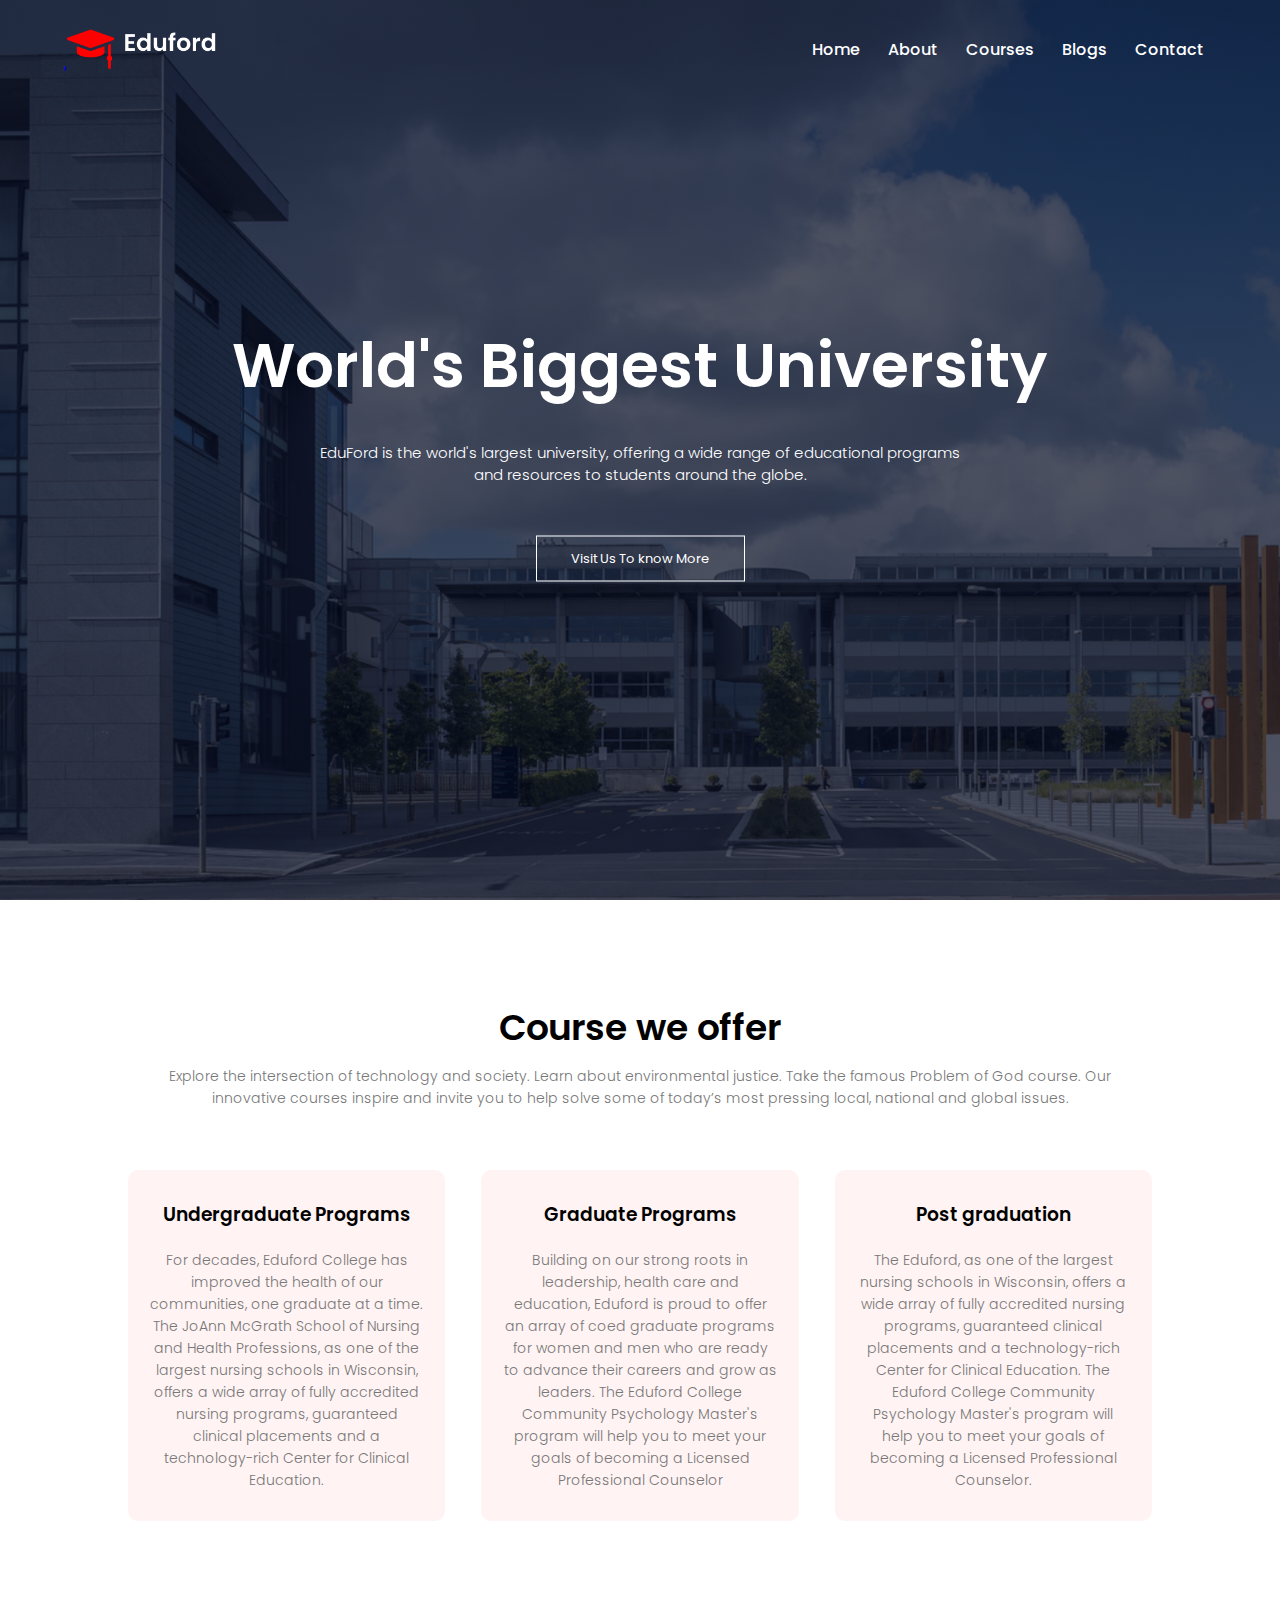
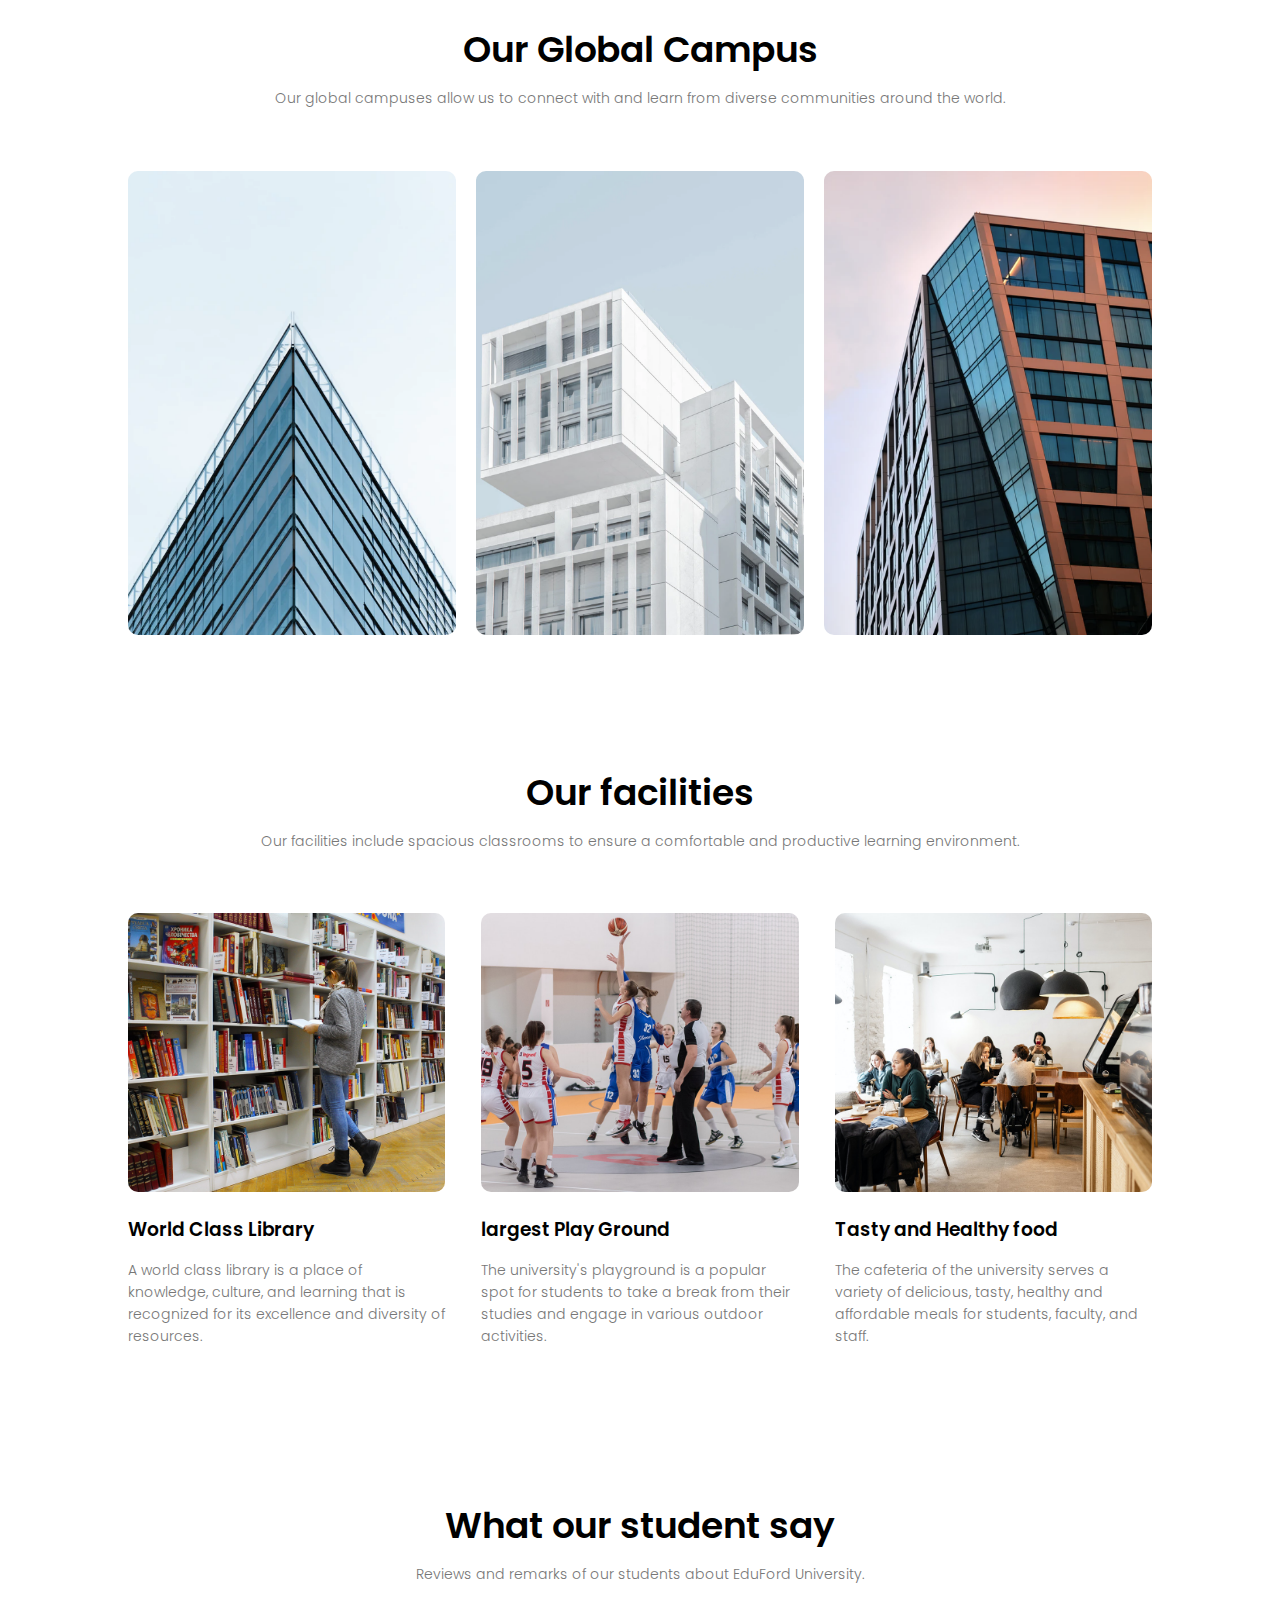
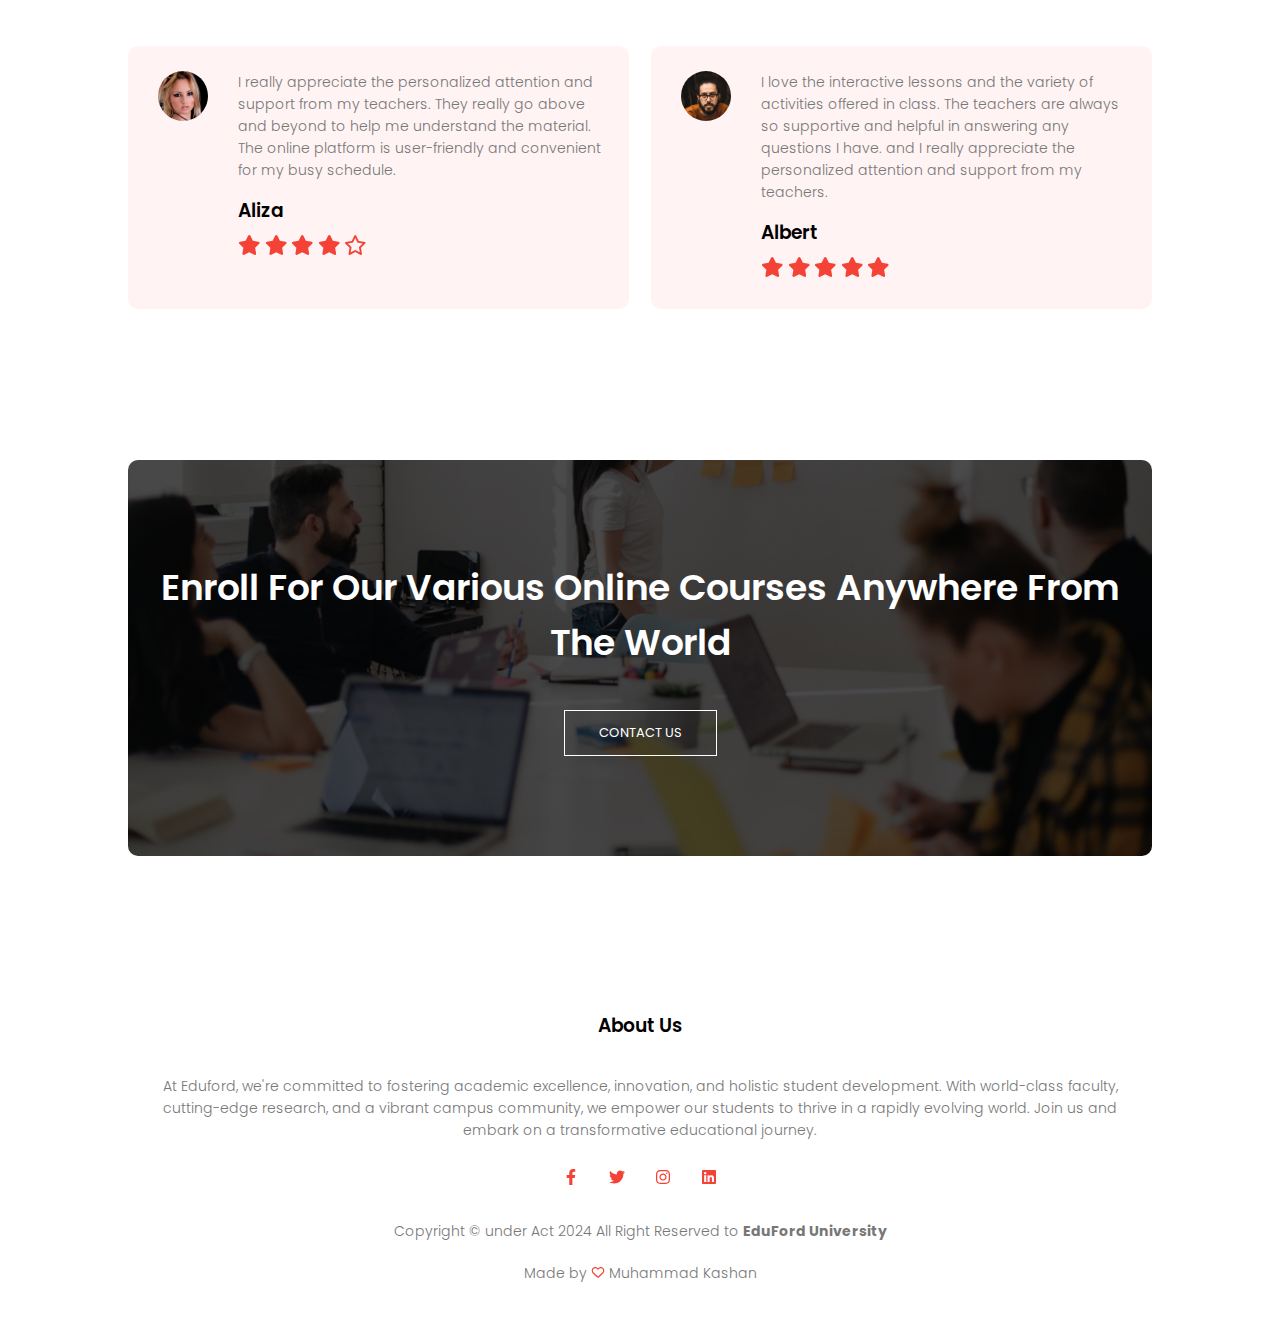
<file: index.html>
<!DOCTYPE html>
<html lang="en">
  <head>
    <meta charset="UTF-8" />
    <meta name="viewport" content="width=device-width, initial-scale=1.0" />
    <title>Eduford University</title>
    <link rel="icon" href="/images/icon.png" />
    <link rel="stylesheet" href="style.css" />
    <link rel="preconnect" href="https://fonts.googleapis.com" />
    <link rel="preconnect" href="https://fonts.gstatic.com" crossorigin />
    <link
      href="https://fonts.googleapis.com/css2?family=Poppins:ital,wght@0,100;0,200;0,300;0,400;0,500;0,600;0,700;0,800;0,900;1,100;1,200;1,300;1,400;1,500;1,600;1,700;1,800;1,900&display=swap"
      rel="stylesheet"
    />
  </head>
  <body>
    <section>
      <header class="header">
        <nav>
          <a href="index.html">,<img src="images/logo.png" alt="logo" /></a>
          <div class="nav-links" id="navlinks">
            <i class="menu close-menu" onclick="hideMenu()"
              ><svg
                xmlns="http://www.w3.org/2000/svg"
                viewBox="0 0 384 512"
                height="2em"
                width="2em"
                fill="#ffffff"
              >
                <path
                  d="M342.6 150.6c12.5-12.5 12.5-32.8 0-45.3s-32.8-12.5-45.3 0L192 210.7 86.6 105.4c-12.5-12.5-32.8-12.5-45.3 0s-12.5 32.8 0 45.3L146.7 256 41.4 361.4c-12.5 12.5-12.5 32.8 0 45.3s32.8 12.5 45.3 0L192 301.3 297.4 406.6c12.5 12.5 32.8 12.5 45.3 0s12.5-32.8 0-45.3L237.3 256 342.6 150.6z"
                ></path></svg
            ></i>
            <ul class="h">
              <li><a href="/index.html" onclick="hideMenu()">Home</a></li>
              <li><a href="/about.html" onclick="hideMenu()">About</a></li>
              <li><a href="/courses.html" onclick="hideMenu()">Courses</a></li>
              <li><a href="/blog.html" onclick="hideMenu()">Blogs</a></li>
              <li><a href="/contact.html" onclick="hideMenu()">Contact</a></li>
            </ul>
          </div>
          <i class="menu open-menu" onclick="showMenu()"
            ><svg
              xmlns="http://www.w3.org/2000/svg"
              viewBox="0 0 448 512"
              height="2em"
              width="2em"
              fill="#ffffff"
            >
              <path
                d="M0 96C0 78.3 14.3 64 32 64H416c17.7 0 32 14.3 32 32s-14.3 32-32 32H32C14.3 128 0 113.7 0 96zM0 256c0-17.7 14.3-32 32-32H416c17.7 0 32 14.3 32 32s-14.3 32-32 32H32c-17.7 0-32-14.3-32-32zM448 416c0 17.7-14.3 32-32 32H32c-17.7 0-32-14.3-32-32s14.3-32 32-32H416c17.7 0 32 14.3 32 32z"
              ></path></svg
          ></i>
        </nav>

        <div class="text-box">
          <h1>World's Biggest University</h1>
          <p>
            EduFord is the world's largest university, offering a wide range of educational programs <br>
and resources to students around the globe. 
          </p>
          <a href="" class="hero-btn">Visit Us To know More</a>
        </div>
      </header>
    </section>

    <main>
      <!-- Course -->

      <section class="course">
        <h1>Course we offer</h1>
        <p>
          Explore the intersection of technology and society. Learn about environmental justice. Take the famous Problem of God course. Our innovative courses inspire and invite you to help solve some of today’s most pressing local, national and global issues.  
        </p>

        <div class="row">
          <div class="course-col">
            <h3>Undergraduate Programs</h3>
            <p>
              For decades, Eduford College has improved the health of our communities, one graduate at a time. The JoAnn McGrath School of Nursing and Health Professions, as one of the largest nursing schools in Wisconsin, offers a wide array of fully accredited nursing programs, guaranteed clinical placements and a technology-rich Center for Clinical Education. 
            </p>
          </div>
          <div class="course-col">
            <h3>Graduate Programs</h3>
            <p>
              Building on our strong roots in leadership, health care and education, Eduford is proud to offer an array of coed graduate programs for women and men who are ready to advance their careers and grow as leaders. The Eduford College Community Psychology Master's program will help you to meet your goals of becoming a Licensed Professional Counselor 
            </p>
          </div>
          <div class="course-col">
            <h3>Post graduation</h3>
            <p>
              The Eduford, as one of the largest nursing schools in Wisconsin, offers a wide array of fully accredited nursing programs, guaranteed clinical placements and a technology-rich Center for Clinical Education. The Eduford College Community Psychology Master's program will help you to meet your goals of becoming a Licensed Professional Counselor.
            </p>
          </div>
        </div>
      </section>

      <!-- campus -->

      <section class="campus">
        <h1>Our Global Campus</h1>
        <p>
          Our global campuses allow us to connect with and learn from diverse communities around the world.
         </p>

        <div class="row">
          <div class="campus-col">
            <img src="images/london.png" alt="campus in london" />
            <div class="layer">
              <h3>LONDON</h3>
            </div>
          </div>
          <div class="campus-col">
            <img src="images/washington.png" alt="campus in london" />
            <div class="layer">
              <h3>WASHINGTON</h3>
            </div>
          </div>
          <div class="campus-col">
            <img src="images/newyork.png" alt="campus in london" />
            <div class="layer">
              <h3>NEW YORK</h3>
            </div>
          </div>
        </div>
      </section>

      <!-- facilities -->

      <section class="facilities">
        <h1>Our facilities</h1>
        <p>
          Our facilities include spacious classrooms to ensure a comfortable and productive learning environment.
          </p>

        <div class="row">
          <div class="facilities-col">
            <img src="images/library.png" alt="library image" />
            <h3>World Class Library</h3>
            <p>
              A world class library is a place of knowledge, culture, and learning that is recognized for its excellence and diversity of resources.
             </p>
          </div>
          <div class="facilities-col">
            <img src="images/basketball.png" alt="library image" />
            <h3>largest Play Ground</h3>
            <p>
              The university's playground is a popular spot for students to take a break from their studies and engage in various outdoor activities.
              </p>
          </div>
          <div class="facilities-col">
            <img src="images/cafeteria.png" alt="library image" />
            <h3>Tasty and Healthy food</h3>
            <p>
              The cafeteria of the university serves a variety of delicious, tasty, healthy and affordable meals for students, faculty, and staff.
              </p>
          </div>
        </div>
      </section>

      <!-- Testimonial -->

      <section class="testimonials">
        <h1>What our student say</h1>
        <p>
          Reviews and remarks of our students about EduFord University.
         </p>

        <div class="row">
          <div class="testimonial-col">
            <img src="images/user1.jpg" alt="user pic" />
            <div>
              <p>
                I really appreciate the personalized attention and support from my teachers. They really go above and beyond to help me understand the material. The online platform is user-friendly and convenient for my busy schedule.
               </p>
              <h3>Aliza</h3>
              <svg
                xmlns="http://www.w3.org/2000/svg"
                viewBox="0 0 576 512"
                fill="#f44336"
              >
                <path
                  d="M316.9 18C311.6 7 300.4 0 288.1 0s-23.4 7-28.8 18L195 150.3 51.4 171.5c-12 1.8-22 10.2-25.7 21.7s-.7 24.2 7.9 32.7L137.8 329 113.2 474.7c-2 12 3 24.2 12.9 31.3s23 8 33.8 2.3l128.3-68.5 128.3 68.5c10.8 5.7 23.9 4.9 33.8-2.3s14.9-19.3 12.9-31.3L438.5 329 542.7 225.9c8.6-8.5 11.7-21.2 7.9-32.7s-13.7-19.9-25.7-21.7L381.2 150.3 316.9 18z"
                ></path>
              </svg>
              <svg
                xmlns="http://www.w3.org/2000/svg"
                viewBox="0 0 576 512"
                fill="#f44336"
              >
                <path
                  d="M316.9 18C311.6 7 300.4 0 288.1 0s-23.4 7-28.8 18L195 150.3 51.4 171.5c-12 1.8-22 10.2-25.7 21.7s-.7 24.2 7.9 32.7L137.8 329 113.2 474.7c-2 12 3 24.2 12.9 31.3s23 8 33.8 2.3l128.3-68.5 128.3 68.5c10.8 5.7 23.9 4.9 33.8-2.3s14.9-19.3 12.9-31.3L438.5 329 542.7 225.9c8.6-8.5 11.7-21.2 7.9-32.7s-13.7-19.9-25.7-21.7L381.2 150.3 316.9 18z"
                ></path>
              </svg>
              <svg
                xmlns="http://www.w3.org/2000/svg"
                viewBox="0 0 576 512"
                fill="#f44336"
              >
                <path
                  d="M316.9 18C311.6 7 300.4 0 288.1 0s-23.4 7-28.8 18L195 150.3 51.4 171.5c-12 1.8-22 10.2-25.7 21.7s-.7 24.2 7.9 32.7L137.8 329 113.2 474.7c-2 12 3 24.2 12.9 31.3s23 8 33.8 2.3l128.3-68.5 128.3 68.5c10.8 5.7 23.9 4.9 33.8-2.3s14.9-19.3 12.9-31.3L438.5 329 542.7 225.9c8.6-8.5 11.7-21.2 7.9-32.7s-13.7-19.9-25.7-21.7L381.2 150.3 316.9 18z"
                ></path>
              </svg>
              <svg
                xmlns="http://www.w3.org/2000/svg"
                viewBox="0 0 576 512"
                fill="#f44336"
              >
                <path
                  d="M316.9 18C311.6 7 300.4 0 288.1 0s-23.4 7-28.8 18L195 150.3 51.4 171.5c-12 1.8-22 10.2-25.7 21.7s-.7 24.2 7.9 32.7L137.8 329 113.2 474.7c-2 12 3 24.2 12.9 31.3s23 8 33.8 2.3l128.3-68.5 128.3 68.5c10.8 5.7 23.9 4.9 33.8-2.3s14.9-19.3 12.9-31.3L438.5 329 542.7 225.9c8.6-8.5 11.7-21.2 7.9-32.7s-13.7-19.9-25.7-21.7L381.2 150.3 316.9 18z"
                ></path>
              </svg>
              <svg
                xmlns="http://www.w3.org/2000/svg"
                viewBox="0 0 576 512"
                fill="#f44336"
              >
                <path
                  d="M287.9 0c9.2 0 17.6 5.2 21.6 13.5l68.6 141.3 153.2 22.6c9 1.3 16.5 7.6 19.3 16.3s.5 18.1-5.9 24.5L433.6 328.4l26.2 155.6c1.5 9-2.2 18.1-9.7 23.5s-17.3 6-25.3 1.7l-137-73.2L151 509.1c-8.1 4.3-17.9 3.7-25.3-1.7s-11.2-14.5-9.7-23.5l26.2-155.6L31.1 218.2c-6.5-6.4-8.7-15.9-5.9-24.5s10.3-14.9 19.3-16.3l153.2-22.6L266.3 13.5C270.4 5.2 278.7 0 287.9 0zm0 79L235.4 187.2c-3.5 7.1-10.2 12.1-18.1 13.3L99 217.9 184.9 303c5.5 5.5 8.1 13.3 6.8 21L171.4 443.7l105.2-56.2c7.1-3.8 15.6-3.8 22.6 0l105.2 56.2L384.2 324.1c-1.3-7.7 1.2-15.5 6.8-21l85.9-85.1L358.6 200.5c-7.8-1.2-14.6-6.1-18.1-13.3L287.9 79z"
                ></path>
              </svg>
            </div>
          </div>

          <div class="testimonial-col">
            <img src="images/user2.jpg" alt="user pic" />
            <div>
              <p>
                I love the interactive lessons and the variety of activities offered in class. The teachers are always so supportive and helpful in answering any questions I have. and I really appreciate the personalized attention and support from my teachers.
              </p>
              <h3>Albert</h3>
              <svg
                xmlns="http://www.w3.org/2000/svg"
                viewBox="0 0 576 512"
                fill="#f44336"
              >
                <path
                  d="M316.9 18C311.6 7 300.4 0 288.1 0s-23.4 7-28.8 18L195 150.3 51.4 171.5c-12 1.8-22 10.2-25.7 21.7s-.7 24.2 7.9 32.7L137.8 329 113.2 474.7c-2 12 3 24.2 12.9 31.3s23 8 33.8 2.3l128.3-68.5 128.3 68.5c10.8 5.7 23.9 4.9 33.8-2.3s14.9-19.3 12.9-31.3L438.5 329 542.7 225.9c8.6-8.5 11.7-21.2 7.9-32.7s-13.7-19.9-25.7-21.7L381.2 150.3 316.9 18z"
                ></path>
              </svg>
              <svg
                xmlns="http://www.w3.org/2000/svg"
                viewBox="0 0 576 512"
                fill="#f44336"
              >
                <path
                  d="M316.9 18C311.6 7 300.4 0 288.1 0s-23.4 7-28.8 18L195 150.3 51.4 171.5c-12 1.8-22 10.2-25.7 21.7s-.7 24.2 7.9 32.7L137.8 329 113.2 474.7c-2 12 3 24.2 12.9 31.3s23 8 33.8 2.3l128.3-68.5 128.3 68.5c10.8 5.7 23.9 4.9 33.8-2.3s14.9-19.3 12.9-31.3L438.5 329 542.7 225.9c8.6-8.5 11.7-21.2 7.9-32.7s-13.7-19.9-25.7-21.7L381.2 150.3 316.9 18z"
                ></path>
              </svg>
              <svg
                xmlns="http://www.w3.org/2000/svg"
                viewBox="0 0 576 512"
                fill="#f44336"
              >
                <path
                  d="M316.9 18C311.6 7 300.4 0 288.1 0s-23.4 7-28.8 18L195 150.3 51.4 171.5c-12 1.8-22 10.2-25.7 21.7s-.7 24.2 7.9 32.7L137.8 329 113.2 474.7c-2 12 3 24.2 12.9 31.3s23 8 33.8 2.3l128.3-68.5 128.3 68.5c10.8 5.7 23.9 4.9 33.8-2.3s14.9-19.3 12.9-31.3L438.5 329 542.7 225.9c8.6-8.5 11.7-21.2 7.9-32.7s-13.7-19.9-25.7-21.7L381.2 150.3 316.9 18z"
                ></path>
              </svg>
              <svg
                xmlns="http://www.w3.org/2000/svg"
                viewBox="0 0 576 512"
                fill="#f44336"
              >
                <path
                  d="M316.9 18C311.6 7 300.4 0 288.1 0s-23.4 7-28.8 18L195 150.3 51.4 171.5c-12 1.8-22 10.2-25.7 21.7s-.7 24.2 7.9 32.7L137.8 329 113.2 474.7c-2 12 3 24.2 12.9 31.3s23 8 33.8 2.3l128.3-68.5 128.3 68.5c10.8 5.7 23.9 4.9 33.8-2.3s14.9-19.3 12.9-31.3L438.5 329 542.7 225.9c8.6-8.5 11.7-21.2 7.9-32.7s-13.7-19.9-25.7-21.7L381.2 150.3 316.9 18z"
                ></path>
              </svg>
              <svg
                xmlns="http://www.w3.org/2000/svg"
                viewBox="0 0 576 512"
                fill="#f44336"
              >
                <path
                  d="M316.9 18C311.6 7 300.4 0 288.1 0s-23.4 7-28.8 18L195 150.3 51.4 171.5c-12 1.8-22 10.2-25.7 21.7s-.7 24.2 7.9 32.7L137.8 329 113.2 474.7c-2 12 3 24.2 12.9 31.3s23 8 33.8 2.3l128.3-68.5 128.3 68.5c10.8 5.7 23.9 4.9 33.8-2.3s14.9-19.3 12.9-31.3L438.5 329 542.7 225.9c8.6-8.5 11.7-21.2 7.9-32.7s-13.7-19.9-25.7-21.7L381.2 150.3 316.9 18z"
                ></path>
              </svg>
            </div>
          </div>
        </div>
      </section>

      <!-- Call to action -->

      <section class="cta">
        <h1>Enroll For Our Various Online Courses Anywhere From The World</h1>
        <a href="" class="hero-btn">CONTACT US</a>
      </section>
    </main>

    <!-- about us -->
    <section>
      <footer class="footer">
        <h3>About Us</h3>
        <p>
          At Eduford, we're committed to fostering academic excellence, innovation, and holistic student development. With world-class faculty, cutting-edge research, and a vibrant campus community, we empower our students to thrive in a rapidly evolving world. Join us and embark on a transformative educational journey.
        </p>
        <div class="icons">
          <svg
            class="icon"
            xmlns="http://www.w3.org/2000/svg"
            height="1em"
            width="1em"
            viewBox="0 0 320 512"
            fill="#f44336"
          >
            <path
              d="M279.14 288l14.22-92.66h-88.91v-60.13c0-25.35 12.42-50.06 52.24-50.06h40.42V6.26S260.43 0 225.36 0c-73.22 0-121.08 44.38-121.08 124.72v70.62H22.89V288h81.39v224h100.17V288z"
            ></path>
          </svg>
          <svg
            class="icon"
            xmlns="http://www.w3.org/2000/svg"
            height="1em"
            viewBox="0 0 512 512"
            fill="#f44336"
          >
            <path
              d="M459.37 151.716c.325 4.548.325 9.097.325 13.645 0 138.72-105.583 298.558-298.558 298.558-59.452 0-114.68-17.219-161.137-47.106 8.447.974 16.568 1.299 25.34 1.299 49.055 0 94.213-16.568 130.274-44.832-46.132-.975-84.792-31.188-98.112-72.772 6.498.974 12.995 1.624 19.818 1.624 9.421 0 18.843-1.3 27.614-3.573-48.081-9.747-84.143-51.98-84.143-102.985v-1.299c13.969 7.797 30.214 12.67 47.431 13.319-28.264-18.843-46.781-51.005-46.781-87.391 0-19.492 5.197-37.36 14.294-52.954 51.655 63.675 129.3 105.258 216.365 109.807-1.624-7.797-2.599-15.918-2.599-24.04 0-57.828 46.782-104.934 104.934-104.934 30.213 0 57.502 12.67 76.67 33.137 23.715-4.548 46.456-13.32 66.599-25.34-7.798 24.366-24.366 44.833-46.132 57.827 21.117-2.273 41.584-8.122 60.426-16.243-14.292 20.791-32.161 39.308-52.628 54.253z"
            ></path>
          </svg>
          <svg
            class="icon"
            xmlns="http://www.w3.org/2000/svg"
            viewBox="0 0 448 512"
            height="1em"
            width="1em"
            fill="#f44336"
          >
            <path
              d="M224.1 141c-63.6 0-114.9 51.3-114.9 114.9s51.3 114.9 114.9 114.9S339 319.5 339 255.9 287.7 141 224.1 141zm0 189.6c-41.1 0-74.7-33.5-74.7-74.7s33.5-74.7 74.7-74.7 74.7 33.5 74.7 74.7-33.6 74.7-74.7 74.7zm146.4-194.3c0 14.9-12 26.8-26.8 26.8-14.9 0-26.8-12-26.8-26.8s12-26.8 26.8-26.8 26.8 12 26.8 26.8zm76.1 27.2c-1.7-35.9-9.9-67.7-36.2-93.9-26.2-26.2-58-34.4-93.9-36.2-37-2.1-147.9-2.1-184.9 0-35.8 1.7-67.6 9.9-93.9 36.1s-34.4 58-36.2 93.9c-2.1 37-2.1 147.9 0 184.9 1.7 35.9 9.9 67.7 36.2 93.9s58 34.4 93.9 36.2c37 2.1 147.9 2.1 184.9 0 35.9-1.7 67.7-9.9 93.9-36.2 26.2-26.2 34.4-58 36.2-93.9 2.1-37 2.1-147.8 0-184.8zM398.8 388c-7.8 19.6-22.9 34.7-42.6 42.6-29.5 11.7-99.5 9-132.1 9s-102.7 2.6-132.1-9c-19.6-7.8-34.7-22.9-42.6-42.6-11.7-29.5-9-99.5-9-132.1s-2.6-102.7 9-132.1c7.8-19.6 22.9-34.7 42.6-42.6 29.5-11.7 99.5-9 132.1-9s102.7-2.6 132.1 9c19.6 7.8 34.7 22.9 42.6 42.6 11.7 29.5 9 99.5 9 132.1s2.7 102.7-9 132.1z"
            ></path>
          </svg>
          <svg
            class="icon"
            xmlns="http://www.w3.org/2000/svg"
            viewBox="0 0 448 512"
            height="1em"
            width="1em"
            fill="#f44336"
          >
            <path
              d="M416 32H31.9C14.3 32 0 46.5 0 64.3v383.4C0 465.5 14.3 480 31.9 480H416c17.6 0 32-14.5 32-32.3V64.3c0-17.8-14.4-32.3-32-32.3zM135.4 416H69V202.2h66.5V416zm-33.2-243c-21.3 0-38.5-17.3-38.5-38.5S80.9 96 102.2 96c21.2 0 38.5 17.3 38.5 38.5 0 21.3-17.2 38.5-38.5 38.5zm282.1 243h-66.4V312c0-24.8-.5-56.7-34.5-56.7-34.6 0-39.9 27-39.9 54.9V416h-66.4V202.2h63.7v29.2h.9c8.9-16.8 30.6-34.5 62.9-34.5 67.2 0 79.7 44.3 79.7 101.9V416z"
            ></path>
          </svg>
          <p>
            Copyright &copy; under Act 2024 All Right Reserved to
            <b>EduFord University</b>
          </p>
          <p>
            Made by
            <svg
              xmlns="http://www.w3.org/2000/svg"
              viewBox="0 0 512 512"
              height="0.9em"
              width="1em"
              fill="#f44336"
            >
              <path
                d="M225.8 468.2l-2.5-2.3L48.1 303.2C17.4 274.7 0 234.7 0 192.8v-3.3c0-70.4 50-130.8 119.2-144C158.6 37.9 198.9 47 231 69.6c9 6.4 17.4 13.8 25 22.3c4.2-4.8 8.7-9.2 13.5-13.3c3.7-3.2 7.5-6.2 11.5-9c0 0 0 0 0 0C313.1 47 353.4 37.9 392.8 45.4C462 58.6 512 119.1 512 189.5v3.3c0 41.9-17.4 81.9-48.1 110.4L288.7 465.9l-2.5 2.3c-8.2 7.6-19 11.9-30.2 11.9s-22-4.2-30.2-11.9zM239.1 145c-.4-.3-.7-.7-1-1.1l-17.8-20c0 0-.1-.1-.1-.1c0 0 0 0 0 0c-23.1-25.9-58-37.7-92-31.2C81.6 101.5 48 142.1 48 189.5v3.3c0 28.5 11.9 55.8 32.8 75.2L256 430.7 431.2 268c20.9-19.4 32.8-46.7 32.8-75.2v-3.3c0-47.3-33.6-88-80.1-96.9c-34-6.5-69 5.4-92 31.2c0 0 0 0-.1 .1s0 0-.1 .1l-17.8 20c-.3 .4-.7 .7-1 1.1c-4.5 4.5-10.6 7-16.9 7s-12.4-2.5-16.9-7z"
              ></path>
            </svg>
            Muhammad Kashan
          </p>
        </div>
      </footer>
    </section>

    <script>
      var navlinks = document.getElementById("navlinks");
      function showMenu() {
        navlinks.style.right = "0";
      }
      function hideMenu() {
        navlinks.style.right = "-400px";
      }
    </script>
  </body>
</html>
</file>
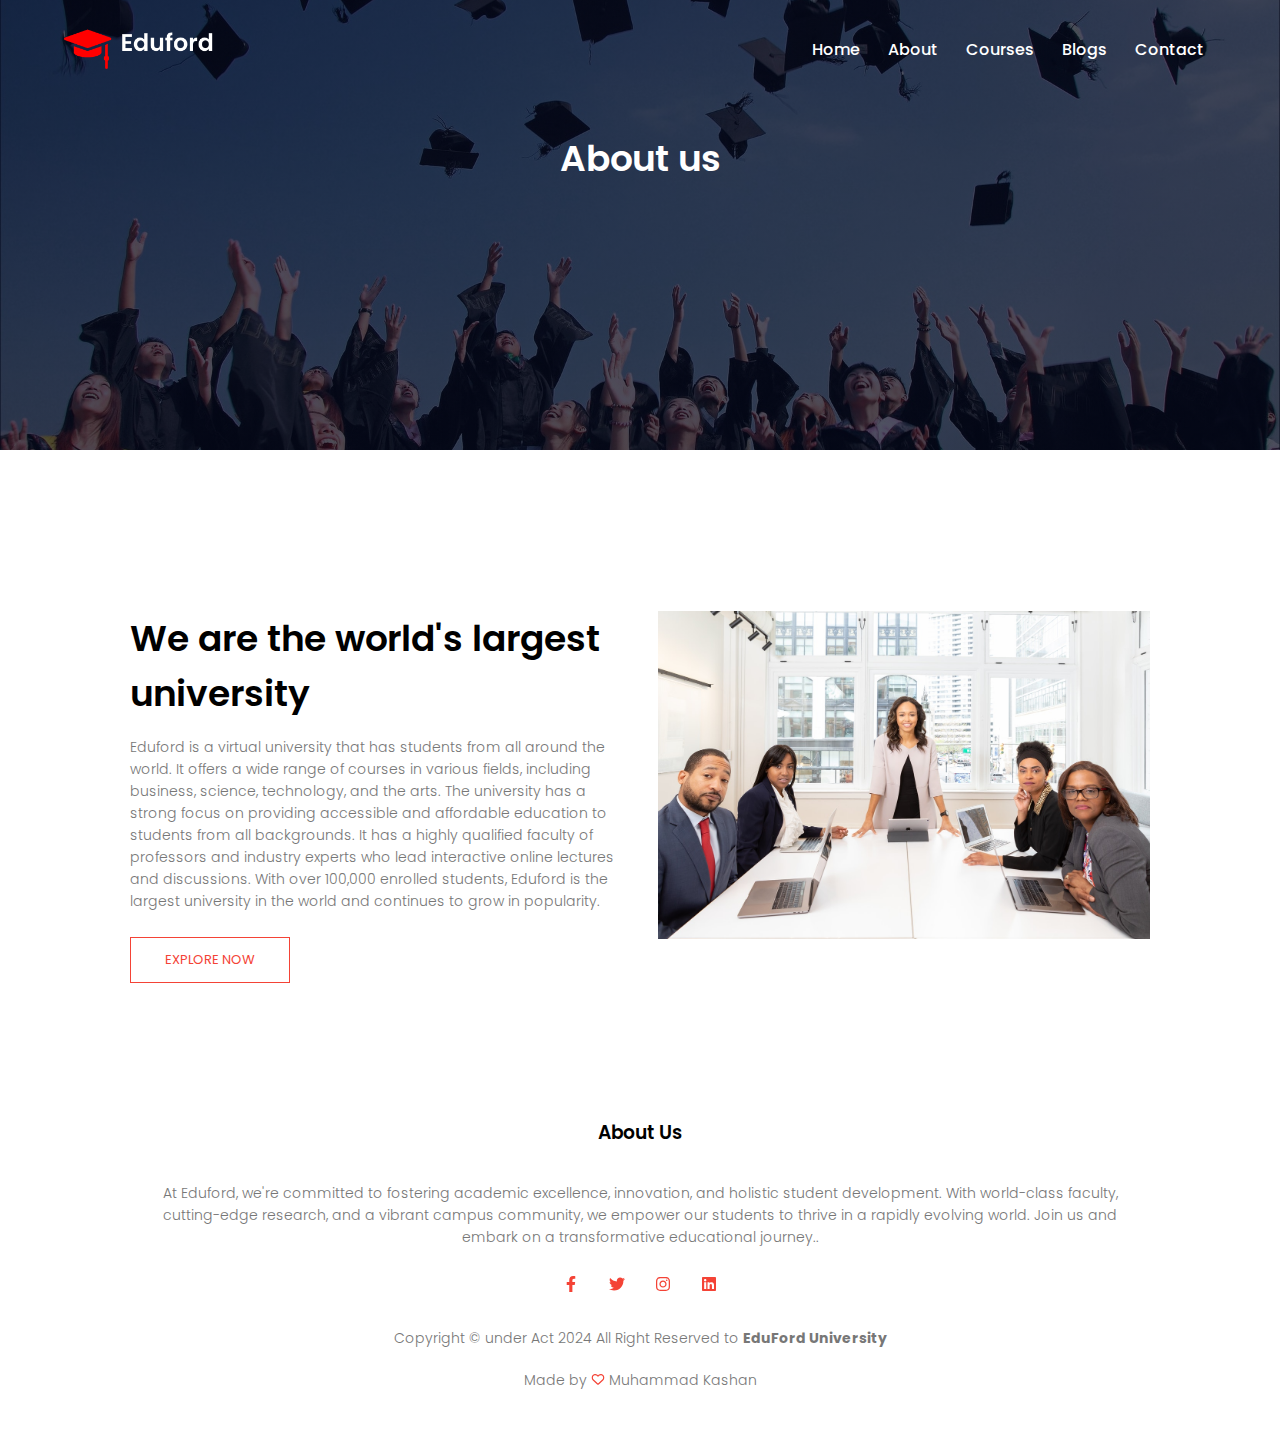
<file: about.html>
<!DOCTYPE html>
<html lang="en">
  <head>
    <meta charset="UTF-8" />
    <meta name="viewport" content="width=device-width, initial-scale=1.0" />
    <title>Eduford University</title>
    <link rel="icon" href="/images/icon.png" />
    <link rel="stylesheet" href="style.css" />
    <link rel="preconnect" href="https://fonts.googleapis.com" />
    <link rel="preconnect" href="https://fonts.gstatic.com" crossorigin />
    <link
      href="https://fonts.googleapis.com/css2?family=Poppins:ital,wght@0,100;0,200;0,300;0,400;0,500;0,600;0,700;0,800;0,900;1,100;1,200;1,300;1,400;1,500;1,600;1,700;1,800;1,900&display=swap"
      rel="stylesheet"
    />
  </head>
  <body>
    <section>
      <header class="sub-header">
        <nav>
          <a href="index.html"><img src="images/logo.png" alt="logo" /></a>
          <div class="nav-links" id="navlinks">
            <i class="menu close-menu" onclick="hideMenu()"
              ><svg
                xmlns="http://www.w3.org/2000/svg"
                viewBox="0 0 384 512"
                height="2em"
                width="2em"
                fill="#ffffff"
              >
                <path
                  d="M342.6 150.6c12.5-12.5 12.5-32.8 0-45.3s-32.8-12.5-45.3 0L192 210.7 86.6 105.4c-12.5-12.5-32.8-12.5-45.3 0s-12.5 32.8 0 45.3L146.7 256 41.4 361.4c-12.5 12.5-12.5 32.8 0 45.3s32.8 12.5 45.3 0L192 301.3 297.4 406.6c12.5 12.5 32.8 12.5 45.3 0s12.5-32.8 0-45.3L237.3 256 342.6 150.6z"
                ></path></svg
            ></i>
            <ul class="h">
              <li><a href="/index.html" onclick="hideMenu()">Home</a></li>
              <li><a href="/about.html" onclick="hideMenu()">About</a></li>
              <li><a href="/courses.html" onclick="hideMenu()">Courses</a></li>
              <li><a href="/blog.html" onclick="hideMenu()">Blogs</a></li>
              <li><a href="/contact.html" onclick="hideMenu()">Contact</a></li>
            </ul>
          </div>
          <i class="menu open-menu" onclick="showMenu()"
            ><svg
              xmlns="http://www.w3.org/2000/svg"
              viewBox="0 0 448 512"
              height="2em"
              width="2em"
              fill="#ffffff"
            >
              <path
                d="M0 96C0 78.3 14.3 64 32 64H416c17.7 0 32 14.3 32 32s-14.3 32-32 32H32C14.3 128 0 113.7 0 96zM0 256c0-17.7 14.3-32 32-32H416c17.7 0 32 14.3 32 32s-14.3 32-32 32H32c-17.7 0-32-14.3-32-32zM448 416c0 17.7-14.3 32-32 32H32c-17.7 0-32-14.3-32-32s14.3-32 32-32H416c17.7 0 32 14.3 32 32z"
              ></path></svg
          ></i>
        </nav>
          <h1>About us</h1>
       </div> 
      </header>
    </section>

    <!-- about us content -->
     <section class="about-us">
    <div class="row">
      <div class="about-col about">
        <h1>We are the world's largest university</h1>
        <p>Eduford is a virtual university that has students from all around the world. It offers a wide range of courses in various fields, including business, science, technology, and the arts. The university has a strong focus on providing accessible and affordable education to students from all backgrounds. It has a highly qualified faculty of professors and industry experts who lead interactive online lectures and discussions. With over 100,000 enrolled students, Eduford is the largest university in the world and continues to grow in popularity.</p>
        <a href="" class="hero-btn red-btn">EXPLORE NOW</a>
      </div>
      <div class="about-col">
        <img src="images/about.jpg" alt="About us image">
      </div>
    </div>
  </section>

    <!-- about us -->
    <section>
      <footer class="footer">
        <h3>About Us</h3>
        <p>
          At Eduford, we're committed to fostering academic excellence, innovation, and holistic student development. With world-class faculty, cutting-edge research, and a vibrant campus community, we empower our students to thrive in a rapidly evolving world. Join us and embark on a transformative educational journey..
        </p>
        <div class="icons">
          <svg class="icon"
            xmlns="http://www.w3.org/2000/svg"
            height="1em"
            width="1em"
            viewBox="0 0 320 512"
            fill="#f44336"
          >
            <path
              d="M279.14 288l14.22-92.66h-88.91v-60.13c0-25.35 12.42-50.06 52.24-50.06h40.42V6.26S260.43 0 225.36 0c-73.22 0-121.08 44.38-121.08 124.72v70.62H22.89V288h81.39v224h100.17V288z"
            ></path>
          </svg>
          <svg class="icon"
            xmlns="http://www.w3.org/2000/svg"
            height="1em"
            viewBox="0 0 512 512"
            fill="#f44336"
          >
            <path
              d="M459.37 151.716c.325 4.548.325 9.097.325 13.645 0 138.72-105.583 298.558-298.558 298.558-59.452 0-114.68-17.219-161.137-47.106 8.447.974 16.568 1.299 25.34 1.299 49.055 0 94.213-16.568 130.274-44.832-46.132-.975-84.792-31.188-98.112-72.772 6.498.974 12.995 1.624 19.818 1.624 9.421 0 18.843-1.3 27.614-3.573-48.081-9.747-84.143-51.98-84.143-102.985v-1.299c13.969 7.797 30.214 12.67 47.431 13.319-28.264-18.843-46.781-51.005-46.781-87.391 0-19.492 5.197-37.36 14.294-52.954 51.655 63.675 129.3 105.258 216.365 109.807-1.624-7.797-2.599-15.918-2.599-24.04 0-57.828 46.782-104.934 104.934-104.934 30.213 0 57.502 12.67 76.67 33.137 23.715-4.548 46.456-13.32 66.599-25.34-7.798 24.366-24.366 44.833-46.132 57.827 21.117-2.273 41.584-8.122 60.426-16.243-14.292 20.791-32.161 39.308-52.628 54.253z"
            ></path>
          </svg>
          <svg class="icon"
            xmlns="http://www.w3.org/2000/svg"
            viewBox="0 0 448 512"
            height="1em"
            width="1em"
            fill="#f44336"
          >
            <path
              d="M224.1 141c-63.6 0-114.9 51.3-114.9 114.9s51.3 114.9 114.9 114.9S339 319.5 339 255.9 287.7 141 224.1 141zm0 189.6c-41.1 0-74.7-33.5-74.7-74.7s33.5-74.7 74.7-74.7 74.7 33.5 74.7 74.7-33.6 74.7-74.7 74.7zm146.4-194.3c0 14.9-12 26.8-26.8 26.8-14.9 0-26.8-12-26.8-26.8s12-26.8 26.8-26.8 26.8 12 26.8 26.8zm76.1 27.2c-1.7-35.9-9.9-67.7-36.2-93.9-26.2-26.2-58-34.4-93.9-36.2-37-2.1-147.9-2.1-184.9 0-35.8 1.7-67.6 9.9-93.9 36.1s-34.4 58-36.2 93.9c-2.1 37-2.1 147.9 0 184.9 1.7 35.9 9.9 67.7 36.2 93.9s58 34.4 93.9 36.2c37 2.1 147.9 2.1 184.9 0 35.9-1.7 67.7-9.9 93.9-36.2 26.2-26.2 34.4-58 36.2-93.9 2.1-37 2.1-147.8 0-184.8zM398.8 388c-7.8 19.6-22.9 34.7-42.6 42.6-29.5 11.7-99.5 9-132.1 9s-102.7 2.6-132.1-9c-19.6-7.8-34.7-22.9-42.6-42.6-11.7-29.5-9-99.5-9-132.1s-2.6-102.7 9-132.1c7.8-19.6 22.9-34.7 42.6-42.6 29.5-11.7 99.5-9 132.1-9s102.7-2.6 132.1 9c19.6 7.8 34.7 22.9 42.6 42.6 11.7 29.5 9 99.5 9 132.1s2.7 102.7-9 132.1z"
            ></path>
          </svg>
          <svg class="icon"
            xmlns="http://www.w3.org/2000/svg"
            viewBox="0 0 448 512"
            height="1em"
            width="1em"
            fill="#f44336"
          >
            <path
              d="M416 32H31.9C14.3 32 0 46.5 0 64.3v383.4C0 465.5 14.3 480 31.9 480H416c17.6 0 32-14.5 32-32.3V64.3c0-17.8-14.4-32.3-32-32.3zM135.4 416H69V202.2h66.5V416zm-33.2-243c-21.3 0-38.5-17.3-38.5-38.5S80.9 96 102.2 96c21.2 0 38.5 17.3 38.5 38.5 0 21.3-17.2 38.5-38.5 38.5zm282.1 243h-66.4V312c0-24.8-.5-56.7-34.5-56.7-34.6 0-39.9 27-39.9 54.9V416h-66.4V202.2h63.7v29.2h.9c8.9-16.8 30.6-34.5 62.9-34.5 67.2 0 79.7 44.3 79.7 101.9V416z"
            ></path>
          </svg>
          <p>Copyright &copy; under Act 2024 All Right Reserved to <b>EduFord University</b></p>
          <p>Made by <svg xmlns="http://www.w3.org/2000/svg" viewBox="0 0 512 512" height="0.9em" width="1em" fill="#f44336"><path d="M225.8 468.2l-2.5-2.3L48.1 303.2C17.4 274.7 0 234.7 0 192.8v-3.3c0-70.4 50-130.8 119.2-144C158.6 37.9 198.9 47 231 69.6c9 6.4 17.4 13.8 25 22.3c4.2-4.8 8.7-9.2 13.5-13.3c3.7-3.2 7.5-6.2 11.5-9c0 0 0 0 0 0C313.1 47 353.4 37.9 392.8 45.4C462 58.6 512 119.1 512 189.5v3.3c0 41.9-17.4 81.9-48.1 110.4L288.7 465.9l-2.5 2.3c-8.2 7.6-19 11.9-30.2 11.9s-22-4.2-30.2-11.9zM239.1 145c-.4-.3-.7-.7-1-1.1l-17.8-20c0 0-.1-.1-.1-.1c0 0 0 0 0 0c-23.1-25.9-58-37.7-92-31.2C81.6 101.5 48 142.1 48 189.5v3.3c0 28.5 11.9 55.8 32.8 75.2L256 430.7 431.2 268c20.9-19.4 32.8-46.7 32.8-75.2v-3.3c0-47.3-33.6-88-80.1-96.9c-34-6.5-69 5.4-92 31.2c0 0 0 0-.1 .1s0 0-.1 .1l-17.8 20c-.3 .4-.7 .7-1 1.1c-4.5 4.5-10.6 7-16.9 7s-12.4-2.5-16.9-7z"></path></svg> Muhammad Kashan</p>
        </div>
      </footer>
    </section>

    <script>
      var navlinks = document.getElementById("navlinks");
      function showMenu() {
        navlinks.style.right = "0";
      }
      function hideMenu() {
        navlinks.style.right = "-400px";
      }
    </script>
  </body>
</html>
</file>
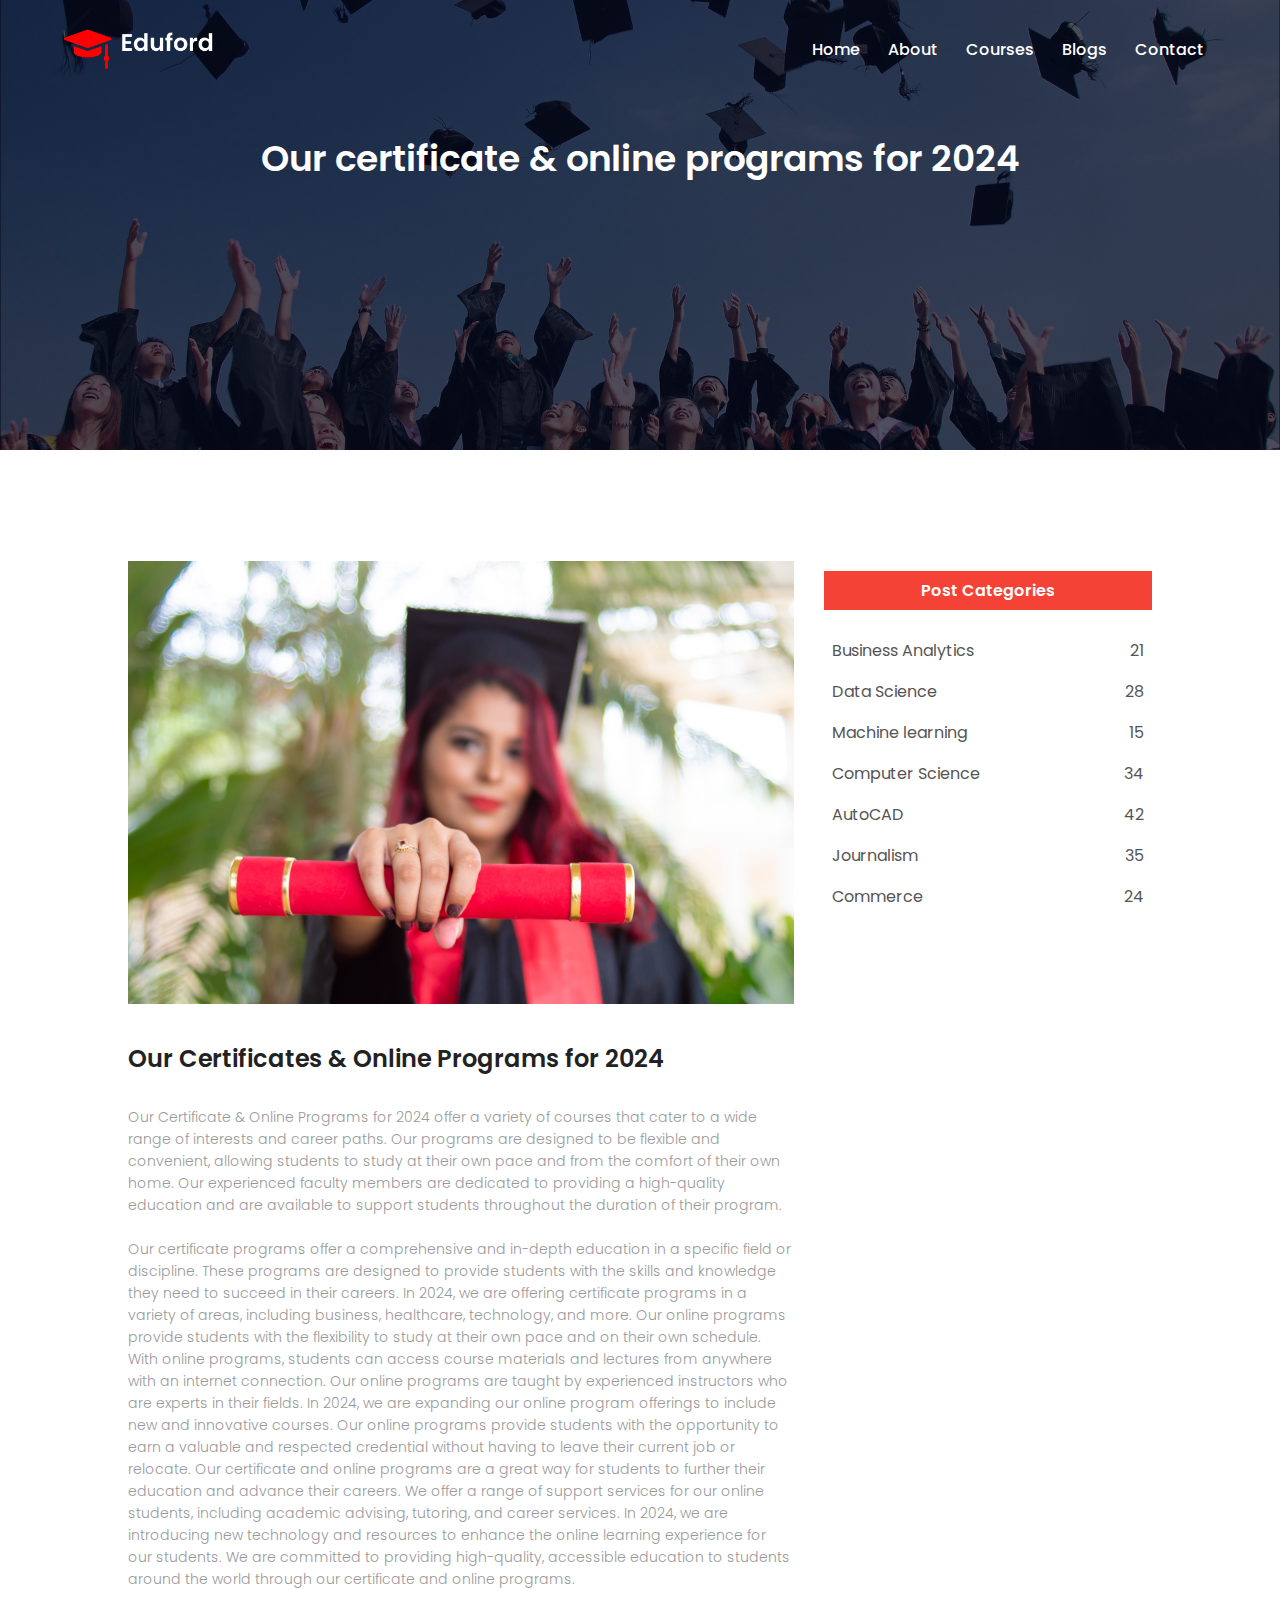
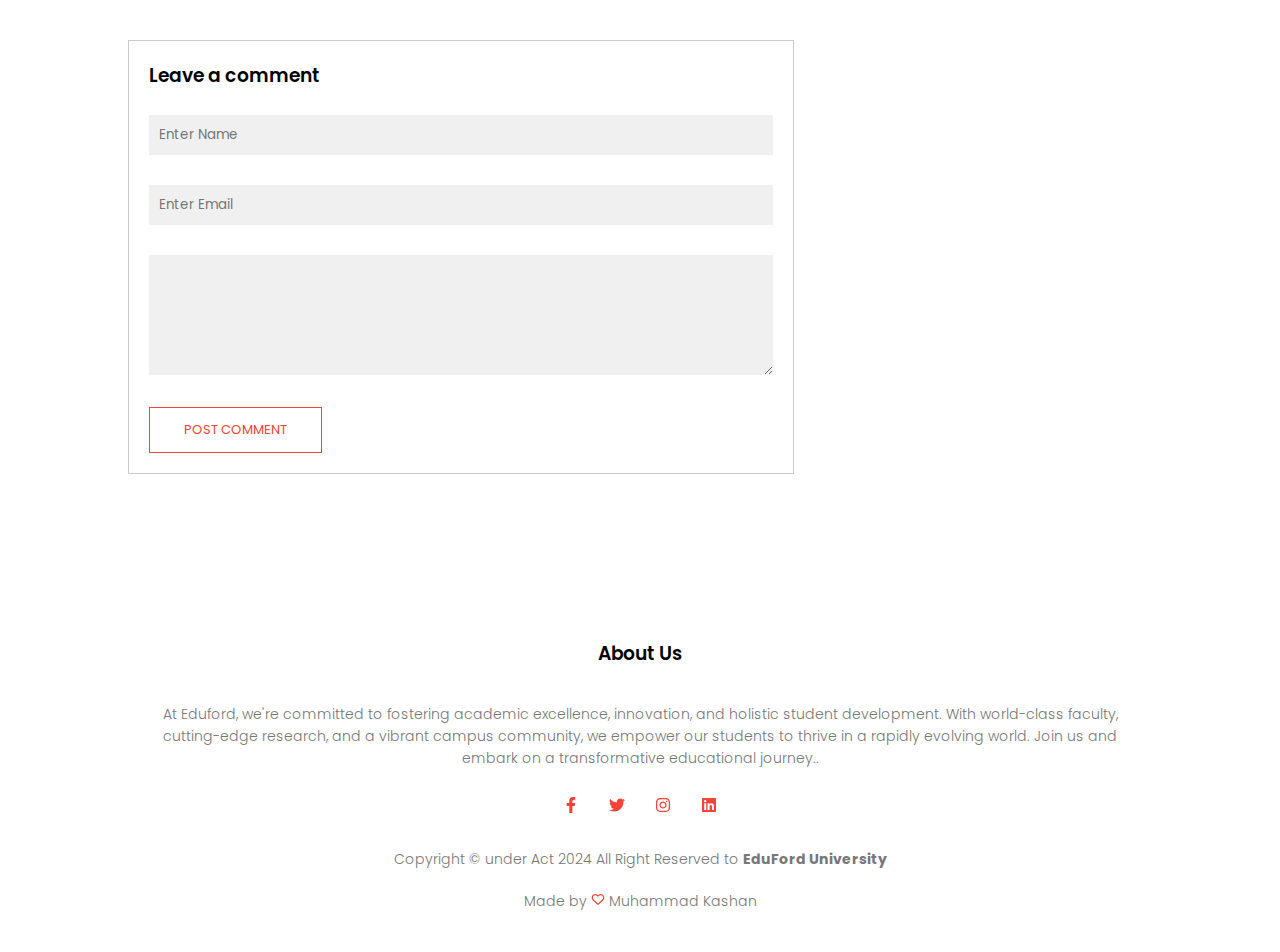
<file: blog.html>
<!DOCTYPE html>
<html lang="en">
  <head>
    <meta charset="UTF-8" />
    <meta name="viewport" content="width=device-width, initial-scale=1.0" />
    <title>Eduford University</title>
    <link rel="icon" href="/images/icon.png" />
    <link rel="stylesheet" href="style.css" />
    <link rel="preconnect" href="https://fonts.googleapis.com" />
    <link rel="preconnect" href="https://fonts.gstatic.com" crossorigin />
    <link
      href="https://fonts.googleapis.com/css2?family=Poppins:ital,wght@0,100;0,200;0,300;0,400;0,500;0,600;0,700;0,800;0,900;1,100;1,200;1,300;1,400;1,500;1,600;1,700;1,800;1,900&display=swap"
      rel="stylesheet"
    />
  </head>
  <body>
    <section>
      <header class="sub-header">
        <nav>
          <a href="index.html"><img src="images/logo.png" alt="logo" /></a>
          <div class="nav-links" id="navlinks">
            <i class="menu close-menu" onclick="hideMenu()"
              ><svg
                xmlns="http://www.w3.org/2000/svg"
                viewBox="0 0 384 512"
                height="2em"
                width="2em"
                fill="#ffffff"
              >
                <path
                  d="M342.6 150.6c12.5-12.5 12.5-32.8 0-45.3s-32.8-12.5-45.3 0L192 210.7 86.6 105.4c-12.5-12.5-32.8-12.5-45.3 0s-12.5 32.8 0 45.3L146.7 256 41.4 361.4c-12.5 12.5-12.5 32.8 0 45.3s32.8 12.5 45.3 0L192 301.3 297.4 406.6c12.5 12.5 32.8 12.5 45.3 0s12.5-32.8 0-45.3L237.3 256 342.6 150.6z"
                ></path></svg
            ></i>
            <ul class="h">
              <li><a href="/index.html" onclick="hideMenu()">Home</a></li>
              <li><a href="/about.html" onclick="hideMenu()">About</a></li>
              <li><a href="/courses.html" onclick="hideMenu()">Courses</a></li>
              <li><a href="/blog.html" onclick="hideMenu()">Blogs</a></li>
              <li><a href="/contact.html" onclick="hideMenu()">Contact</a></li>
            </ul>
          </div>
          <i class="menu open-menu" onclick="showMenu()"
            ><svg
              xmlns="http://www.w3.org/2000/svg"
              viewBox="0 0 448 512"
              height="2em"
              width="2em"
              fill="#ffffff"
            >
              <path
                d="M0 96C0 78.3 14.3 64 32 64H416c17.7 0 32 14.3 32 32s-14.3 32-32 32H32C14.3 128 0 113.7 0 96zM0 256c0-17.7 14.3-32 32-32H416c17.7 0 32 14.3 32 32s-14.3 32-32 32H32c-17.7 0-32-14.3-32-32zM448 416c0 17.7-14.3 32-32 32H32c-17.7 0-32-14.3-32-32s14.3-32 32-32H416c17.7 0 32 14.3 32 32z"
              ></path></svg
          ></i>
        </nav>
        <h1>Our certificate & online programs for 2024</h1>
      </header>
    </section>

    <!-- blog page content -->

    <section class="blog-content">
      <div class="row">
        <div class="blog-left">
          <img src="images/certificate.jpg" alt="girl grab certificate" />
          <h2>Our Certificates & Online Programs for 2024</h2>
          <p>
            Our Certificate & Online Programs for 2024 offer a variety of
            courses that cater to a wide range of interests and career paths.
            Our programs are designed to be flexible and convenient, allowing
            students to study at their own pace and from the comfort of their
            own home. Our experienced faculty members are dedicated to providing
            a high-quality education and are available to support students
            throughout the duration of their program. <br /><br />
            Our certificate programs offer a comprehensive and in-depth
            education in a specific field or discipline. These programs are
            designed to provide students with the skills and knowledge they need
            to succeed in their careers. In 2024, we are offering certificate
            programs in a variety of areas, including business, healthcare,
            technology, and more. Our online programs provide students with the
            flexibility to study at their own pace and on their own schedule.
            With online programs, students can access course materials and
            lectures from anywhere with an internet connection. Our online
            programs are taught by experienced instructors who are experts in
            their fields. In 2024, we are expanding our online program offerings
            to include new and innovative courses. Our online programs provide
            students with the opportunity to earn a valuable and respected
            credential without having to leave their current job or relocate.
            Our certificate and online programs are a great way for students to
            further their education and advance their careers. We offer a range
            of support services for our online students, including academic
            advising, tutoring, and career services. In 2024, we are introducing
            new technology and resources to enhance the online learning
            experience for our students. We are committed to providing
            high-quality, accessible education to students around the world
            through our certificate and online programs.
          </p>

          <div class="comment-box">
            <h3>Leave a comment</h3>
            <form  class="comment-form">
              <input type="text" placeholder="Enter Name">
              <input type="email" placeholder="Enter Email">
              <textarea rows="5" placeholder="Your comment">
              </textarea>
              <button type="submit" class="hero-btn red-btn">POST COMMENT</button>
            </form>
          </div>
        </div>

        <div class="blog-right">
          <h3>Post Categories</h3>
          <div>
            <span>Business Analytics</span>
            <span>21</span>
          </div>
          <div>
            <span>Data Science</span>
            <span>28</span>
          </div>
          <div>
            <span>Machine learning</span>
            <span>15</span>
          </div>
          <div>
            <span>Computer Science</span>
            <span>34</span>
          </div>
          <div>
            <span>AutoCAD</span>
            <span>42</span>
          </div>
          <div>
            <span>Journalism</span>
            <span>35</span>
          </div>
          <div>
            <span>Commerce</span>
            <span>24</span>
          </div>
        </div>
      </div>
    </section>

    <!-- about us -->
    <section>
      <footer class="footer">
        <h3>About Us</h3>
        <p>
          At Eduford, we're committed to fostering academic excellence,
          innovation, and holistic student development. With world-class
          faculty, cutting-edge research, and a vibrant campus community, we
          empower our students to thrive in a rapidly evolving world. Join us
          and embark on a transformative educational journey..
        </p>
        <div class="icons">
          <svg
            class="icon"
            xmlns="http://www.w3.org/2000/svg"
            height="1em"
            width="1em"
            viewBox="0 0 320 512"
            fill="#f44336"
          >
            <path
              d="M279.14 288l14.22-92.66h-88.91v-60.13c0-25.35 12.42-50.06 52.24-50.06h40.42V6.26S260.43 0 225.36 0c-73.22 0-121.08 44.38-121.08 124.72v70.62H22.89V288h81.39v224h100.17V288z"
            ></path>
          </svg>
          <svg
            class="icon"
            xmlns="http://www.w3.org/2000/svg"
            height="1em"
            viewBox="0 0 512 512"
            fill="#f44336"
          >
            <path
              d="M459.37 151.716c.325 4.548.325 9.097.325 13.645 0 138.72-105.583 298.558-298.558 298.558-59.452 0-114.68-17.219-161.137-47.106 8.447.974 16.568 1.299 25.34 1.299 49.055 0 94.213-16.568 130.274-44.832-46.132-.975-84.792-31.188-98.112-72.772 6.498.974 12.995 1.624 19.818 1.624 9.421 0 18.843-1.3 27.614-3.573-48.081-9.747-84.143-51.98-84.143-102.985v-1.299c13.969 7.797 30.214 12.67 47.431 13.319-28.264-18.843-46.781-51.005-46.781-87.391 0-19.492 5.197-37.36 14.294-52.954 51.655 63.675 129.3 105.258 216.365 109.807-1.624-7.797-2.599-15.918-2.599-24.04 0-57.828 46.782-104.934 104.934-104.934 30.213 0 57.502 12.67 76.67 33.137 23.715-4.548 46.456-13.32 66.599-25.34-7.798 24.366-24.366 44.833-46.132 57.827 21.117-2.273 41.584-8.122 60.426-16.243-14.292 20.791-32.161 39.308-52.628 54.253z"
            ></path>
          </svg>
          <svg
            class="icon"
            xmlns="http://www.w3.org/2000/svg"
            viewBox="0 0 448 512"
            height="1em"
            width="1em"
            fill="#f44336"
          >
            <path
              d="M224.1 141c-63.6 0-114.9 51.3-114.9 114.9s51.3 114.9 114.9 114.9S339 319.5 339 255.9 287.7 141 224.1 141zm0 189.6c-41.1 0-74.7-33.5-74.7-74.7s33.5-74.7 74.7-74.7 74.7 33.5 74.7 74.7-33.6 74.7-74.7 74.7zm146.4-194.3c0 14.9-12 26.8-26.8 26.8-14.9 0-26.8-12-26.8-26.8s12-26.8 26.8-26.8 26.8 12 26.8 26.8zm76.1 27.2c-1.7-35.9-9.9-67.7-36.2-93.9-26.2-26.2-58-34.4-93.9-36.2-37-2.1-147.9-2.1-184.9 0-35.8 1.7-67.6 9.9-93.9 36.1s-34.4 58-36.2 93.9c-2.1 37-2.1 147.9 0 184.9 1.7 35.9 9.9 67.7 36.2 93.9s58 34.4 93.9 36.2c37 2.1 147.9 2.1 184.9 0 35.9-1.7 67.7-9.9 93.9-36.2 26.2-26.2 34.4-58 36.2-93.9 2.1-37 2.1-147.8 0-184.8zM398.8 388c-7.8 19.6-22.9 34.7-42.6 42.6-29.5 11.7-99.5 9-132.1 9s-102.7 2.6-132.1-9c-19.6-7.8-34.7-22.9-42.6-42.6-11.7-29.5-9-99.5-9-132.1s-2.6-102.7 9-132.1c7.8-19.6 22.9-34.7 42.6-42.6 29.5-11.7 99.5-9 132.1-9s102.7-2.6 132.1 9c19.6 7.8 34.7 22.9 42.6 42.6 11.7 29.5 9 99.5 9 132.1s2.7 102.7-9 132.1z"
            ></path>
          </svg>
          <svg
            class="icon"
            xmlns="http://www.w3.org/2000/svg"
            viewBox="0 0 448 512"
            height="1em"
            width="1em"
            fill="#f44336"
          >
            <path
              d="M416 32H31.9C14.3 32 0 46.5 0 64.3v383.4C0 465.5 14.3 480 31.9 480H416c17.6 0 32-14.5 32-32.3V64.3c0-17.8-14.4-32.3-32-32.3zM135.4 416H69V202.2h66.5V416zm-33.2-243c-21.3 0-38.5-17.3-38.5-38.5S80.9 96 102.2 96c21.2 0 38.5 17.3 38.5 38.5 0 21.3-17.2 38.5-38.5 38.5zm282.1 243h-66.4V312c0-24.8-.5-56.7-34.5-56.7-34.6 0-39.9 27-39.9 54.9V416h-66.4V202.2h63.7v29.2h.9c8.9-16.8 30.6-34.5 62.9-34.5 67.2 0 79.7 44.3 79.7 101.9V416z"
            ></path>
          </svg>
          <p>
            Copyright &copy; under Act 2024 All Right Reserved to
            <b>EduFord University</b>
          </p>
          <p>
            Made by
            <svg
              xmlns="http://www.w3.org/2000/svg"
              viewBox="0 0 512 512"
              height="0.9em"
              width="1em"
              fill="#f44336"
            >
              <path
                d="M225.8 468.2l-2.5-2.3L48.1 303.2C17.4 274.7 0 234.7 0 192.8v-3.3c0-70.4 50-130.8 119.2-144C158.6 37.9 198.9 47 231 69.6c9 6.4 17.4 13.8 25 22.3c4.2-4.8 8.7-9.2 13.5-13.3c3.7-3.2 7.5-6.2 11.5-9c0 0 0 0 0 0C313.1 47 353.4 37.9 392.8 45.4C462 58.6 512 119.1 512 189.5v3.3c0 41.9-17.4 81.9-48.1 110.4L288.7 465.9l-2.5 2.3c-8.2 7.6-19 11.9-30.2 11.9s-22-4.2-30.2-11.9zM239.1 145c-.4-.3-.7-.7-1-1.1l-17.8-20c0 0-.1-.1-.1-.1c0 0 0 0 0 0c-23.1-25.9-58-37.7-92-31.2C81.6 101.5 48 142.1 48 189.5v3.3c0 28.5 11.9 55.8 32.8 75.2L256 430.7 431.2 268c20.9-19.4 32.8-46.7 32.8-75.2v-3.3c0-47.3-33.6-88-80.1-96.9c-34-6.5-69 5.4-92 31.2c0 0 0 0-.1 .1s0 0-.1 .1l-17.8 20c-.3 .4-.7 .7-1 1.1c-4.5 4.5-10.6 7-16.9 7s-12.4-2.5-16.9-7z"
              ></path>
            </svg>
            Muhammad Kashan
          </p>
        </div>
      </footer>
    </section>

    <script>
      var navlinks = document.getElementById("navlinks");
      function showMenu() {
        navlinks.style.right = "0";
      }
      function hideMenu() {
        navlinks.style.right = "-400px";
      }
    </script>
  </body>
</html>
</file>
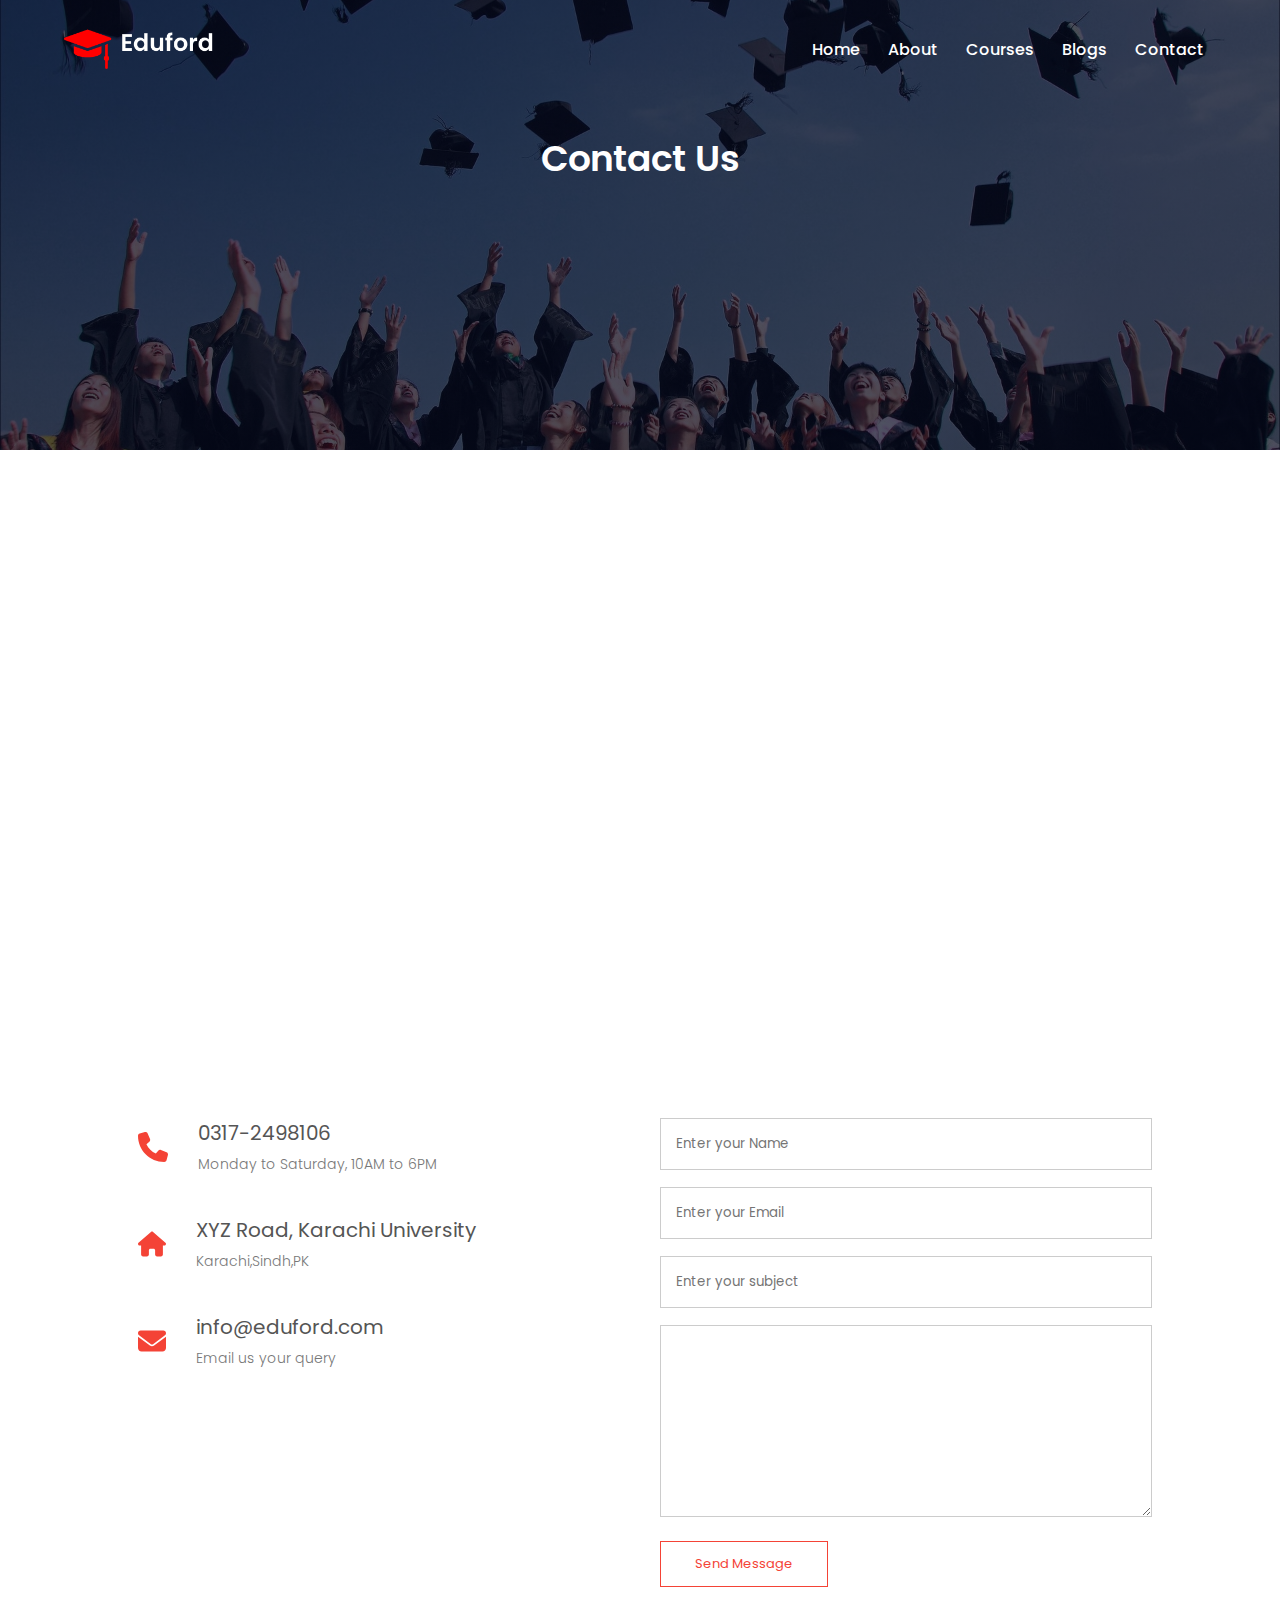
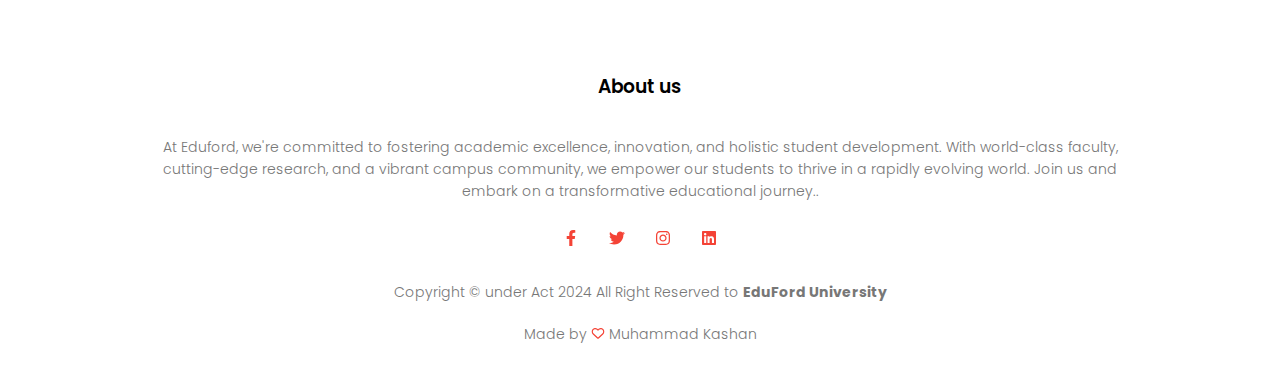
<file: contact.html>
<!DOCTYPE html>
<html lang="en">
  <head>
    <meta charset="UTF-8" />
    <meta name="viewport" content="width=device-width, initial-scale=1.0" />
    <title>Eduford University</title>
    <link rel="icon" href="/images/icon.png" />
    <link rel="stylesheet" href="style.css" />
    <link rel="preconnect" href="https://fonts.googleapis.com" />
    <link rel="preconnect" href="https://fonts.gstatic.com" crossorigin />
    <link
      href="https://fonts.googleapis.com/css2?family=Poppins:ital,wght@0,100;0,200;0,300;0,400;0,500;0,600;0,700;0,800;0,900;1,100;1,200;1,300;1,400;1,500;1,600;1,700;1,800;1,900&display=swap"
      rel="stylesheet"
    />
  </head>
  <body>
    <section>
      <header class="sub-header">
        <nav>
          <a href="index.html"><img src="images/logo.png" alt="logo" /></a>
          <div class="nav-links" id="navlinks">
            <i class="menu close-menu" onclick="hideMenu()"
              ><svg
                xmlns="http://www.w3.org/2000/svg"
                viewBox="0 0 384 512"
                height="2em"
                width="2em"
                fill="#ffffff"
              >
                <path
                  d="M342.6 150.6c12.5-12.5 12.5-32.8 0-45.3s-32.8-12.5-45.3 0L192 210.7 86.6 105.4c-12.5-12.5-32.8-12.5-45.3 0s-12.5 32.8 0 45.3L146.7 256 41.4 361.4c-12.5 12.5-12.5 32.8 0 45.3s32.8 12.5 45.3 0L192 301.3 297.4 406.6c12.5 12.5 32.8 12.5 45.3 0s12.5-32.8 0-45.3L237.3 256 342.6 150.6z"
                ></path></svg
            ></i>
            <ul class="h">
              <li><a href="/index.html" onclick="hideMenu()">Home</a></li>
              <li><a href="/about.html" onclick="hideMenu()">About</a></li>
              <li><a href="/courses.html" onclick="hideMenu()">Courses</a></li>
              <li><a href="/blog.html" onclick="hideMenu()">Blogs</a></li>
              <li><a href="/contact.html" onclick="hideMenu()">Contact</a></li>
            </ul>
          </div>
          <i class="menu open-menu" onclick="showMenu()"
            ><svg
              xmlns="http://www.w3.org/2000/svg"
              viewBox="0 0 448 512"
              height="2em"
              width="2em"
              fill="#ffffff"
            >
              <path
                d="M0 96C0 78.3 14.3 64 32 64H416c17.7 0 32 14.3 32 32s-14.3 32-32 32H32C14.3 128 0 113.7 0 96zM0 256c0-17.7 14.3-32 32-32H416c17.7 0 32 14.3 32 32s-14.3 32-32 32H32c-17.7 0-32-14.3-32-32zM448 416c0 17.7-14.3 32-32 32H32c-17.7 0-32-14.3-32-32s14.3-32 32-32H416c17.7 0 32 14.3 32 32z"
              ></path></svg
          ></i>
        </nav>
        <h1>Contact Us</h1>
      </header>
    </section>

    <!-- contact us  -->

    <section class="location">
      <iframe
        src="https://www.google.com/maps/embed?pb=!1m18!1m12!1m3!1d14470.630326369599!2d67.11004940588151!3d24.943732352264895!2m3!1f0!2f0!3f0!3m2!1i1024!2i768!4f13.1!3m3!1m2!1s0x3eb338980b4615af%3A0xe968e4f0fd0119cd!2sUniversity%20of%20Karachi!5e0!3m2!1sen!2s!4v1731682006897!5m2!1sen!2s"
        width="600"
        height="450"
        style="border: 0"
        allowfullscreen=""
        loading="lazy"
        referrerpolicy="no-referrer-when-downgrade"
      ></iframe>
    </section>

    <section class="contact-us">
      <div class="row">
        <div class="contact-col">
          <div>
            <svg class="phone-icon"
              xmlns="http://www.w3.org/2000/svg"
              viewBox="0 0 512 512"
              fill="#f44336"
            >
              <path
                d="M164.9 24.6c-7.7-18.6-28-28.5-47.4-23.2l-88 24C12.1 30.2 0 46 0 64C0 311.4 200.6 512 448 512c18 0 33.8-12.1 38.6-29.5l24-88c5.3-19.4-4.6-39.7-23.2-47.4l-96-40c-16.3-6.8-35.2-2.1-46.3 11.6L304.7 368C234.3 334.7 177.3 277.7 144 207.3L193.3 167c13.7-11.2 18.4-30 11.6-46.3l-40-96z"
              ></path>
            </svg>
            <span>
              <h5>0317-2498106</h5>
              <p>Monday to Saturday, 10AM to 6PM</p>
            </span>
          </div>

          <div>
            <svg 
              xmlns="http://www.w3.org/2000/svg"
              viewBox="0 0 576 512"
              height="1em"
              width="1em"
              fill="#f44336"
            >
              <path
                d="M575.8 255.5c0 18-15 32.1-32 32.1h-32l.7 160.2c0 2.7-.2 5.4-.5 8.1V472c0 22.1-17.9 40-40 40H456c-1.1 0-2.2 0-3.3-.1c-1.4 .1-2.8 .1-4.2 .1H416 392c-22.1 0-40-17.9-40-40V448 384c0-17.7-14.3-32-32-32H256c-17.7 0-32 14.3-32 32v64 24c0 22.1-17.9 40-40 40H160 128.1c-1.5 0-3-.1-4.5-.2c-1.2 .1-2.4 .2-3.6 .2H104c-22.1 0-40-17.9-40-40V360c0-.9 0-1.9 .1-2.8V287.6H32c-18 0-32-14-32-32.1c0-9 3-17 10-24L266.4 8c7-7 15-8 22-8s15 2 21 7L564.8 231.5c8 7 12 15 11 24z"
              ></path>
            </svg>
            <span>
              <h5>XYZ Road, Karachi University</h5>
               <p>Karachi,Sindh,PK</p>
             
            </span>
          </div>

          <div>
            <svg
              xmlns="http://www.w3.org/2000/svg"
              viewBox="0 0 512 512"
              height="1em"
              width="1em"
              fill="#f44336"
            >
              <path
                d="M48 64C21.5 64 0 85.5 0 112c0 15.1 7.1 29.3 19.2 38.4L236.8 313.6c11.4 8.5 27 8.5 38.4 0L492.8 150.4c12.1-9.1 19.2-23.3 19.2-38.4c0-26.5-21.5-48-48-48H48zM0 176V384c0 35.3 28.7 64 64 64H448c35.3 0 64-28.7 64-64V176L294.4 339.2c-22.8 17.1-54 17.1-76.8 0L0 176z"
              ></path>
            </svg>
            <span>
              <h5>info@eduford.com</h5>
              <p>Email us your query</p>
            </span>
          </div>
        </div>
          
        
        <div class="contact-col">
          <form>
            <input type="text"  placeholder="Enter your Name">
            <input type="email" placeholder="Enter your Email">
            <input type="text" placeholder="Enter your subject">
            <textarea rows="8" placeholder="Message" required>
            </textarea>
            <button type="submit" class="hero-btn red-btn">Send Message</button>
          </form>
        </div>
      </div>
    </section>

    <!-- about us -->
    <section>
      <footer class="footer">
       <h3>About us</h3>
        <p>
          At Eduford, we're committed to fostering academic excellence,
          innovation, and holistic student development. With world-class
          faculty, cutting-edge research, and a vibrant campus community, we
          empower our students to thrive in a rapidly evolving world. Join us
          and embark on a transformative educational journey..
        </p>
        <div class="icons">
          <svg
            class="icon"
            xmlns="http://www.w3.org/2000/svg"
            height="1em"
            width="1em"
            viewBox="0 0 320 512"
            fill="#f44336"
          >
            <path
              d="M279.14 288l14.22-92.66h-88.91v-60.13c0-25.35 12.42-50.06 52.24-50.06h40.42V6.26S260.43 0 225.36 0c-73.22 0-121.08 44.38-121.08 124.72v70.62H22.89V288h81.39v224h100.17V288z"
            ></path>
          </svg>
          <svg
            class="icon"
            xmlns="http://www.w3.org/2000/svg"
            height="1em"
            viewBox="0 0 512 512"
            fill="#f44336"
          >
            <path
              d="M459.37 151.716c.325 4.548.325 9.097.325 13.645 0 138.72-105.583 298.558-298.558 298.558-59.452 0-114.68-17.219-161.137-47.106 8.447.974 16.568 1.299 25.34 1.299 49.055 0 94.213-16.568 130.274-44.832-46.132-.975-84.792-31.188-98.112-72.772 6.498.974 12.995 1.624 19.818 1.624 9.421 0 18.843-1.3 27.614-3.573-48.081-9.747-84.143-51.98-84.143-102.985v-1.299c13.969 7.797 30.214 12.67 47.431 13.319-28.264-18.843-46.781-51.005-46.781-87.391 0-19.492 5.197-37.36 14.294-52.954 51.655 63.675 129.3 105.258 216.365 109.807-1.624-7.797-2.599-15.918-2.599-24.04 0-57.828 46.782-104.934 104.934-104.934 30.213 0 57.502 12.67 76.67 33.137 23.715-4.548 46.456-13.32 66.599-25.34-7.798 24.366-24.366 44.833-46.132 57.827 21.117-2.273 41.584-8.122 60.426-16.243-14.292 20.791-32.161 39.308-52.628 54.253z"
            ></path>
          </svg>
          <svg
            class="icon"
            xmlns="http://www.w3.org/2000/svg"
            viewBox="0 0 448 512"
            height="1em"
            width="1em"
            fill="#f44336"
          >
            <path
              d="M224.1 141c-63.6 0-114.9 51.3-114.9 114.9s51.3 114.9 114.9 114.9S339 319.5 339 255.9 287.7 141 224.1 141zm0 189.6c-41.1 0-74.7-33.5-74.7-74.7s33.5-74.7 74.7-74.7 74.7 33.5 74.7 74.7-33.6 74.7-74.7 74.7zm146.4-194.3c0 14.9-12 26.8-26.8 26.8-14.9 0-26.8-12-26.8-26.8s12-26.8 26.8-26.8 26.8 12 26.8 26.8zm76.1 27.2c-1.7-35.9-9.9-67.7-36.2-93.9-26.2-26.2-58-34.4-93.9-36.2-37-2.1-147.9-2.1-184.9 0-35.8 1.7-67.6 9.9-93.9 36.1s-34.4 58-36.2 93.9c-2.1 37-2.1 147.9 0 184.9 1.7 35.9 9.9 67.7 36.2 93.9s58 34.4 93.9 36.2c37 2.1 147.9 2.1 184.9 0 35.9-1.7 67.7-9.9 93.9-36.2 26.2-26.2 34.4-58 36.2-93.9 2.1-37 2.1-147.8 0-184.8zM398.8 388c-7.8 19.6-22.9 34.7-42.6 42.6-29.5 11.7-99.5 9-132.1 9s-102.7 2.6-132.1-9c-19.6-7.8-34.7-22.9-42.6-42.6-11.7-29.5-9-99.5-9-132.1s-2.6-102.7 9-132.1c7.8-19.6 22.9-34.7 42.6-42.6 29.5-11.7 99.5-9 132.1-9s102.7-2.6 132.1 9c19.6 7.8 34.7 22.9 42.6 42.6 11.7 29.5 9 99.5 9 132.1s2.7 102.7-9 132.1z"
            ></path>
          </svg>
          <svg
            class="icon"
            xmlns="http://www.w3.org/2000/svg"
            viewBox="0 0 448 512"
            height="1em"
            width="1em"
            fill="#f44336"
          >
            <path
              d="M416 32H31.9C14.3 32 0 46.5 0 64.3v383.4C0 465.5 14.3 480 31.9 480H416c17.6 0 32-14.5 32-32.3V64.3c0-17.8-14.4-32.3-32-32.3zM135.4 416H69V202.2h66.5V416zm-33.2-243c-21.3 0-38.5-17.3-38.5-38.5S80.9 96 102.2 96c21.2 0 38.5 17.3 38.5 38.5 0 21.3-17.2 38.5-38.5 38.5zm282.1 243h-66.4V312c0-24.8-.5-56.7-34.5-56.7-34.6 0-39.9 27-39.9 54.9V416h-66.4V202.2h63.7v29.2h.9c8.9-16.8 30.6-34.5 62.9-34.5 67.2 0 79.7 44.3 79.7 101.9V416z"
            ></path>
          </svg>
          <p>
            Copyright &copy; under Act 2024 All Right Reserved to
            <b>EduFord University</b>
          </p>
          <p>
            Made by
            <svg
              xmlns="http://www.w3.org/2000/svg"
              viewBox="0 0 512 512"
              height="0.9em"
              width="1em"
              fill="#f44336"
            >
              <path
                d="M225.8 468.2l-2.5-2.3L48.1 303.2C17.4 274.7 0 234.7 0 192.8v-3.3c0-70.4 50-130.8 119.2-144C158.6 37.9 198.9 47 231 69.6c9 6.4 17.4 13.8 25 22.3c4.2-4.8 8.7-9.2 13.5-13.3c3.7-3.2 7.5-6.2 11.5-9c0 0 0 0 0 0C313.1 47 353.4 37.9 392.8 45.4C462 58.6 512 119.1 512 189.5v3.3c0 41.9-17.4 81.9-48.1 110.4L288.7 465.9l-2.5 2.3c-8.2 7.6-19 11.9-30.2 11.9s-22-4.2-30.2-11.9zM239.1 145c-.4-.3-.7-.7-1-1.1l-17.8-20c0 0-.1-.1-.1-.1c0 0 0 0 0 0c-23.1-25.9-58-37.7-92-31.2C81.6 101.5 48 142.1 48 189.5v3.3c0 28.5 11.9 55.8 32.8 75.2L256 430.7 431.2 268c20.9-19.4 32.8-46.7 32.8-75.2v-3.3c0-47.3-33.6-88-80.1-96.9c-34-6.5-69 5.4-92 31.2c0 0 0 0-.1 .1s0 0-.1 .1l-17.8 20c-.3 .4-.7 .7-1 1.1c-4.5 4.5-10.6 7-16.9 7s-12.4-2.5-16.9-7z"
              ></path>
            </svg>
            Muhammad Kashan
          </p>
        </div>
      </footer>
    </section>

    <script>
      var navlinks = document.getElementById("navlinks");
      function showMenu() {
        navlinks.style.right = "0";
      }
      function hideMenu() {
        navlinks.style.right = "-400px";
      }
    </script>
  </body>
</html>
</file>
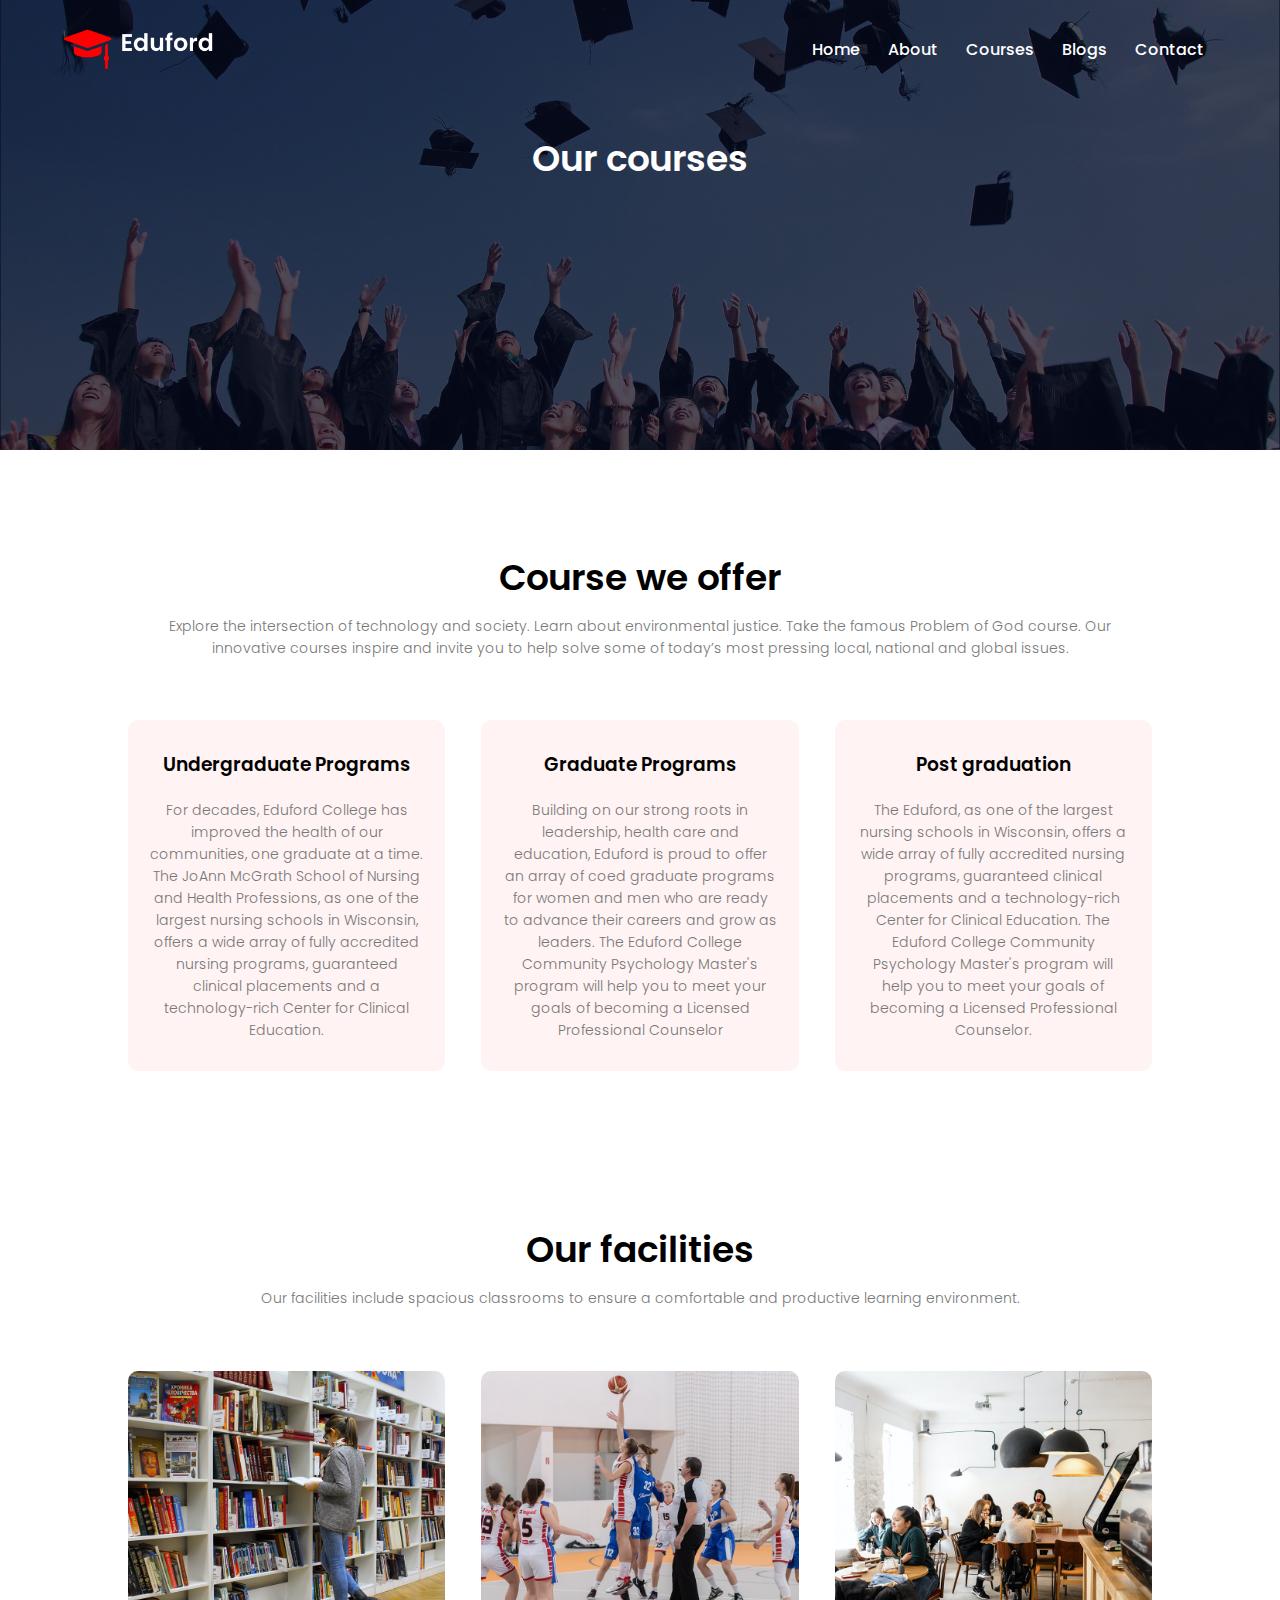
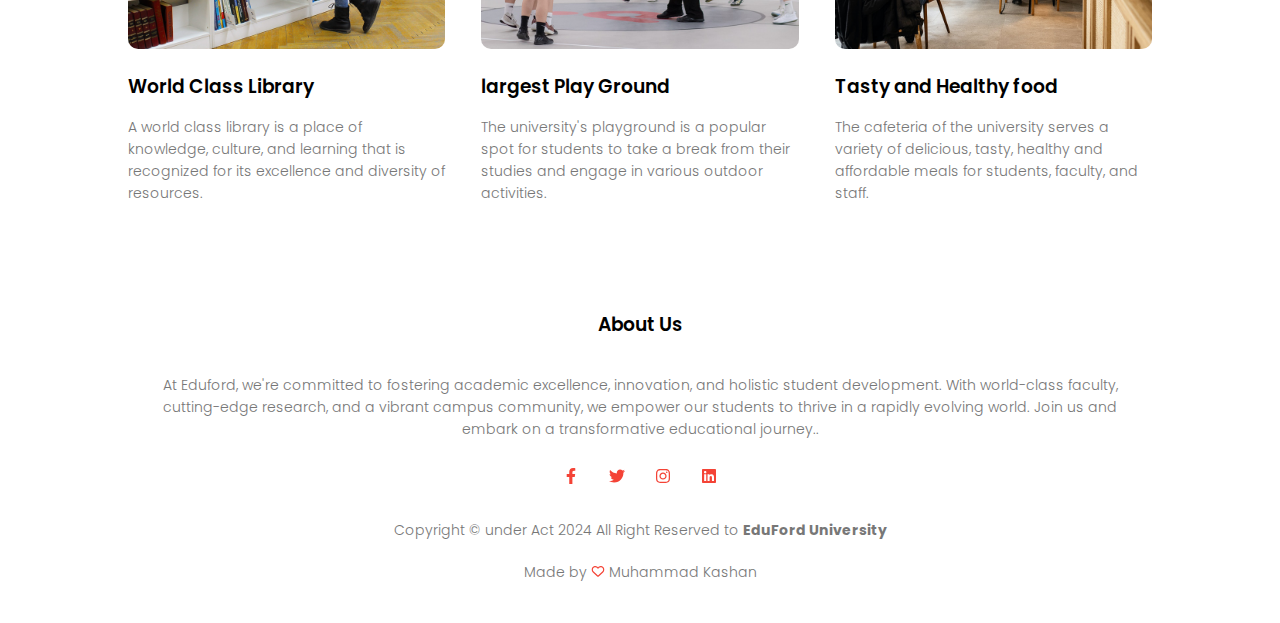
<file: courses.html>
<!DOCTYPE html>
<html lang="en">
  <head>
    <meta charset="UTF-8" />
    <meta name="viewport" content="width=device-width, initial-scale=1.0" />
    <title>Eduford University</title>
    <link rel="icon" href="/images/icon.png" />
    <link rel="stylesheet" href="style.css" />
    <link rel="preconnect" href="https://fonts.googleapis.com" />
    <link rel="preconnect" href="https://fonts.gstatic.com" crossorigin />
    <link
      href="https://fonts.googleapis.com/css2?family=Poppins:ital,wght@0,100;0,200;0,300;0,400;0,500;0,600;0,700;0,800;0,900;1,100;1,200;1,300;1,400;1,500;1,600;1,700;1,800;1,900&display=swap"
      rel="stylesheet"
    />
  </head>
  <body>
    <section>
      <header class="sub-header">
        <nav>
          <a href="index.html"><img src="images/logo.png" alt="logo" /></a>
          <div class="nav-links" id="navlinks">
            <i class="menu close-menu" onclick="hideMenu()"
              ><svg
                xmlns="http://www.w3.org/2000/svg"
                viewBox="0 0 384 512"
                height="2em"
                width="2em"
                fill="#ffffff"
              >
                <path
                  d="M342.6 150.6c12.5-12.5 12.5-32.8 0-45.3s-32.8-12.5-45.3 0L192 210.7 86.6 105.4c-12.5-12.5-32.8-12.5-45.3 0s-12.5 32.8 0 45.3L146.7 256 41.4 361.4c-12.5 12.5-12.5 32.8 0 45.3s32.8 12.5 45.3 0L192 301.3 297.4 406.6c12.5 12.5 32.8 12.5 45.3 0s12.5-32.8 0-45.3L237.3 256 342.6 150.6z"
                ></path></svg
            ></i>
            <ul class="h">
              <li><a href="/index.html" onclick="hideMenu()">Home</a></li>
              <li><a href="/about.html" onclick="hideMenu()">About</a></li>
              <li><a href="/courses.html" onclick="hideMenu()">Courses</a></li>
              <li><a href="/blog.html" onclick="hideMenu()">Blogs</a></li>
              <li><a href="/contact.html" onclick="hideMenu()">Contact</a></li>
            </ul>
          </div>
          <i class="menu open-menu" onclick="showMenu()"
            ><svg
              xmlns="http://www.w3.org/2000/svg"
              viewBox="0 0 448 512"
              height="2em"
              width="2em"
              fill="#ffffff"
            >
              <path
                d="M0 96C0 78.3 14.3 64 32 64H416c17.7 0 32 14.3 32 32s-14.3 32-32 32H32C14.3 128 0 113.7 0 96zM0 256c0-17.7 14.3-32 32-32H416c17.7 0 32 14.3 32 32s-14.3 32-32 32H32c-17.7 0-32-14.3-32-32zM448 416c0 17.7-14.3 32-32 32H32c-17.7 0-32-14.3-32-32s14.3-32 32-32H416c17.7 0 32 14.3 32 32z"
              ></path></svg
          ></i>
        </nav>
          <h1>Our courses</h1>
       </div> 
      </header>
    </section>

    <!-- Our courses -->
    <section class="course">
      <h1>Course we offer</h1>
      <p>
        Explore the intersection of technology and society. Learn about environmental justice. Take the famous Problem of God course. Our innovative courses inspire and invite you to help solve some of today’s most pressing local, national and global issues.  
      </p>

      <div class="row">
        <div class="course-col">
          <h3>Undergraduate Programs</h3>
          <p>
            For decades, Eduford College has improved the health of our communities, one graduate at a time. The JoAnn McGrath School of Nursing and Health Professions, as one of the largest nursing schools in Wisconsin, offers a wide array of fully accredited nursing programs, guaranteed clinical placements and a technology-rich Center for Clinical Education. 
          </p>
        </div>
        <div class="course-col">
          <h3>Graduate Programs</h3>
          <p>
            Building on our strong roots in leadership, health care and education, Eduford is proud to offer an array of coed graduate programs for women and men who are ready to advance their careers and grow as leaders. The Eduford College Community Psychology Master's program will help you to meet your goals of becoming a Licensed Professional Counselor 
          </p>
        </div>
        <div class="course-col">
          <h3>Post graduation</h3>
          <p>
            The Eduford, as one of the largest nursing schools in Wisconsin, offers a wide array of fully accredited nursing programs, guaranteed clinical placements and a technology-rich Center for Clinical Education. The Eduford College Community Psychology Master's program will help you to meet your goals of becoming a Licensed Professional Counselor.
          </p>
        </div>
      </div>
    </section>

    <section class="facilities">
      <h1>Our facilities</h1>
      <p>
        Our facilities include spacious classrooms to ensure a comfortable and productive learning environment.
        </p>

      <div class="row">
        <div class="facilities-col">
          <img src="images/library.png" alt="library image" />
          <h3>World Class Library</h3>
          <p>
            A world class library is a place of knowledge, culture, and learning that is recognized for its excellence and diversity of resources.
           </p>
        </div>
        <div class="facilities-col">
          <img src="images/basketball.png" alt="library image" />
          <h3>largest Play Ground</h3>
          <p>
            The university's playground is a popular spot for students to take a break from their studies and engage in various outdoor activities.
            </p>
        </div>
        <div class="facilities-col">
          <img src="images/cafeteria.png" alt="library image" />
          <h3>Tasty and Healthy food</h3>
          <p>
            The cafeteria of the university serves a variety of delicious, tasty, healthy and affordable meals for students, faculty, and staff.
            </p>
        </div>
      </div>
    </section>
    
    <!-- about us -->
    <section>
      <footer class="footer">
        <h3>About Us</h3>
        <p>
          At Eduford, we're committed to fostering academic excellence, innovation, and holistic student development. With world-class faculty, cutting-edge research, and a vibrant campus community, we empower our students to thrive in a rapidly evolving world. Join us and embark on a transformative educational journey..
        </p>
        <div class="icons">
          <svg class="icon"
            xmlns="http://www.w3.org/2000/svg"
            height="1em"
            width="1em"
            viewBox="0 0 320 512"
            fill="#f44336"
          >
            <path
              d="M279.14 288l14.22-92.66h-88.91v-60.13c0-25.35 12.42-50.06 52.24-50.06h40.42V6.26S260.43 0 225.36 0c-73.22 0-121.08 44.38-121.08 124.72v70.62H22.89V288h81.39v224h100.17V288z"
            ></path>
          </svg>
          <svg class="icon"
            xmlns="http://www.w3.org/2000/svg"
            height="1em"
            viewBox="0 0 512 512"
            fill="#f44336"
          >
            <path
              d="M459.37 151.716c.325 4.548.325 9.097.325 13.645 0 138.72-105.583 298.558-298.558 298.558-59.452 0-114.68-17.219-161.137-47.106 8.447.974 16.568 1.299 25.34 1.299 49.055 0 94.213-16.568 130.274-44.832-46.132-.975-84.792-31.188-98.112-72.772 6.498.974 12.995 1.624 19.818 1.624 9.421 0 18.843-1.3 27.614-3.573-48.081-9.747-84.143-51.98-84.143-102.985v-1.299c13.969 7.797 30.214 12.67 47.431 13.319-28.264-18.843-46.781-51.005-46.781-87.391 0-19.492 5.197-37.36 14.294-52.954 51.655 63.675 129.3 105.258 216.365 109.807-1.624-7.797-2.599-15.918-2.599-24.04 0-57.828 46.782-104.934 104.934-104.934 30.213 0 57.502 12.67 76.67 33.137 23.715-4.548 46.456-13.32 66.599-25.34-7.798 24.366-24.366 44.833-46.132 57.827 21.117-2.273 41.584-8.122 60.426-16.243-14.292 20.791-32.161 39.308-52.628 54.253z"
            ></path>
          </svg>
          <svg class="icon"
            xmlns="http://www.w3.org/2000/svg"
            viewBox="0 0 448 512"
            height="1em"
            width="1em"
            fill="#f44336"
          >
            <path
              d="M224.1 141c-63.6 0-114.9 51.3-114.9 114.9s51.3 114.9 114.9 114.9S339 319.5 339 255.9 287.7 141 224.1 141zm0 189.6c-41.1 0-74.7-33.5-74.7-74.7s33.5-74.7 74.7-74.7 74.7 33.5 74.7 74.7-33.6 74.7-74.7 74.7zm146.4-194.3c0 14.9-12 26.8-26.8 26.8-14.9 0-26.8-12-26.8-26.8s12-26.8 26.8-26.8 26.8 12 26.8 26.8zm76.1 27.2c-1.7-35.9-9.9-67.7-36.2-93.9-26.2-26.2-58-34.4-93.9-36.2-37-2.1-147.9-2.1-184.9 0-35.8 1.7-67.6 9.9-93.9 36.1s-34.4 58-36.2 93.9c-2.1 37-2.1 147.9 0 184.9 1.7 35.9 9.9 67.7 36.2 93.9s58 34.4 93.9 36.2c37 2.1 147.9 2.1 184.9 0 35.9-1.7 67.7-9.9 93.9-36.2 26.2-26.2 34.4-58 36.2-93.9 2.1-37 2.1-147.8 0-184.8zM398.8 388c-7.8 19.6-22.9 34.7-42.6 42.6-29.5 11.7-99.5 9-132.1 9s-102.7 2.6-132.1-9c-19.6-7.8-34.7-22.9-42.6-42.6-11.7-29.5-9-99.5-9-132.1s-2.6-102.7 9-132.1c7.8-19.6 22.9-34.7 42.6-42.6 29.5-11.7 99.5-9 132.1-9s102.7-2.6 132.1 9c19.6 7.8 34.7 22.9 42.6 42.6 11.7 29.5 9 99.5 9 132.1s2.7 102.7-9 132.1z"
            ></path>
          </svg>
          <svg class="icon"
            xmlns="http://www.w3.org/2000/svg"
            viewBox="0 0 448 512"
            height="1em"
            width="1em"
            fill="#f44336"
          >
            <path
              d="M416 32H31.9C14.3 32 0 46.5 0 64.3v383.4C0 465.5 14.3 480 31.9 480H416c17.6 0 32-14.5 32-32.3V64.3c0-17.8-14.4-32.3-32-32.3zM135.4 416H69V202.2h66.5V416zm-33.2-243c-21.3 0-38.5-17.3-38.5-38.5S80.9 96 102.2 96c21.2 0 38.5 17.3 38.5 38.5 0 21.3-17.2 38.5-38.5 38.5zm282.1 243h-66.4V312c0-24.8-.5-56.7-34.5-56.7-34.6 0-39.9 27-39.9 54.9V416h-66.4V202.2h63.7v29.2h.9c8.9-16.8 30.6-34.5 62.9-34.5 67.2 0 79.7 44.3 79.7 101.9V416z"
            ></path>
          </svg>
          <p>Copyright &copy; under Act 2024 All Right Reserved to <b>EduFord University</b></p>
          <p>Made by <svg xmlns="http://www.w3.org/2000/svg" viewBox="0 0 512 512" height="0.9em" width="1em" fill="#f44336"><path d="M225.8 468.2l-2.5-2.3L48.1 303.2C17.4 274.7 0 234.7 0 192.8v-3.3c0-70.4 50-130.8 119.2-144C158.6 37.9 198.9 47 231 69.6c9 6.4 17.4 13.8 25 22.3c4.2-4.8 8.7-9.2 13.5-13.3c3.7-3.2 7.5-6.2 11.5-9c0 0 0 0 0 0C313.1 47 353.4 37.9 392.8 45.4C462 58.6 512 119.1 512 189.5v3.3c0 41.9-17.4 81.9-48.1 110.4L288.7 465.9l-2.5 2.3c-8.2 7.6-19 11.9-30.2 11.9s-22-4.2-30.2-11.9zM239.1 145c-.4-.3-.7-.7-1-1.1l-17.8-20c0 0-.1-.1-.1-.1c0 0 0 0 0 0c-23.1-25.9-58-37.7-92-31.2C81.6 101.5 48 142.1 48 189.5v3.3c0 28.5 11.9 55.8 32.8 75.2L256 430.7 431.2 268c20.9-19.4 32.8-46.7 32.8-75.2v-3.3c0-47.3-33.6-88-80.1-96.9c-34-6.5-69 5.4-92 31.2c0 0 0 0-.1 .1s0 0-.1 .1l-17.8 20c-.3 .4-.7 .7-1 1.1c-4.5 4.5-10.6 7-16.9 7s-12.4-2.5-16.9-7z"></path></svg> Muhammad Kashan</p>
        </div>
      </footer>
    </section>

    <script>
      var navlinks = document.getElementById("navlinks");
      function showMenu() {
        navlinks.style.right = "0";
      }
      function hideMenu() {
        navlinks.style.right = "-400px";
      }
    </script>
  </body>
</html>
</file>
<file: style.css>
* {
  padding: 0;
  margin: 0;
  font-family: "poppins", sans-serif;
}

body .menu-open {
  overflow-x: hidden;
}
.header {
  min-height: 100vh;
  width: 100%;
  background-image: linear-gradient(rgba(4, 9, 30, 0.7), rgba(4, 9, 30, 0.7)),
    url(images/banner.png);
  background-size: cover;
  position: relative;
 
}

nav {
  display: flex;
  padding: 2% 5%;
  justify-content: space-between;
  align-items: center;
}

nav img {
  width: 150px;
}

.nav-links {
  flex: 1;
  text-align: right;
}

.nav-links ul li {
  list-style: none;
  display: inline-block;
  padding: 8px 12px;
  position: relative;
}

.nav-links ul li a {
  text-decoration: none;
  color: white;
  font-size: 16px;
  font-weight: 500;
}

.nav-links ul li::after {
  content: "";
  width: 0%;
  height: 2px;
  background: #ff0000;
  display: block;
  margin: auto;
  transition: 0.3s;
}

.nav-links ul li:hover::after {
  width: 100%;
}

.text-box {
  width: 90%;
  color: white;
  transform: translate(-50%, -50%);
  position: absolute;
  top: 50%;
  left: 50%;
  text-align: center;
}

.text-box h1 {
  font-size: 62px;
}

.text-box p {
  margin: auto;
  font-size: 15px;
  color: white;
  padding-top: 30px;
  padding-bottom: 50px;
}

.hero-btn {
  display: inline-block;
  text-decoration: none;
  color: white;
  border: 1px solid white;
  padding: 12px 34px;
  font-size: 13px;
  background: transparent;
  position: relative;
  cursor: pointer;
}

.hero-btn:hover {
  border: 1px solid #ff0000;
  background: #ff0000;
  transition: 0.6s;
}

nav .menu {
  display: none;
}

@media (max-width: 700px) {
  .text-box h1 {
    font-size: 35px;
  }
  .nav-links ul li {
    display: block;
  }
  .nav-links {
    position: fixed;
    background: rgba(225, 225, 225, 0.1);
    width: 250px;
    height: 670px;
    top: 0;
    right: -400px;
    text-align: center;
    z-index: 2;
    transition: 2s;
    backdrop-filter: blur(15px);
  }
  .nav-links ul li a {
    font-weight: 700;
    font-size: larger;
  }

  nav .menu {
    display: block;
    cursor: pointer;
    margin: 10px;
  }
  .nav-links ul {
    padding: 30px;
  }

  .nav-links i {
    text-align: start;
    margin-left: 20px;
    margin-top: 20px;
  }
}

/* Course */

.course {
  width: 80%;
  margin: auto;
  text-align: center;
  padding-top: 100px;
}

h1 {
  font-size: 36px;
  font-weight: 600;
}

p {
  color: #777;
  font-size: 14px;
  font-weight: 300;
  line-height: 22px;
  padding: 10px;
}

.row {
  display: flex;
  margin-top: 5%;
  justify-content: space-between;
}

.course-col {
  flex-basis: 31%;
  background: #fff3f3;
  border-radius: 10px;
  margin-bottom: 5%;
  padding: 20px 12px;
  box-sizing: border-box;
}

h3 {
  text-align: center;
  font-weight: 600;
  margin: 10px 0;
}

.course-col:hover {
  box-shadow: 0 0 20px 0px rgba(0, 0, 0, 0.2);
}

@media (max-width: 700px) {
  .row {
    flex-direction: column;
  }
}

/* campus */

.campus {
  width: 80%;
  margin: auto;
  text-align: center;
  padding-top: 50px;
}

.campus-col {
  flex-basis: 32%;
  border-radius: 10px;
  margin-bottom: 30px;
  position: relative;
  overflow: hidden;
}

.campus-col img {
  width: 100%;
  display: block;
}

.layer {
  background: transparent;
  height: 100%;
  width: 100%;
  position: absolute;
  top: 0;
  left: 0;
  transition: 0.5s;
}

.layer:hover {
  background: rgba(226, 0, 0, 0.7);
}

.layer h3 {
  width: 100%;
  font-weight: 500;
  color: white;
  font-size: 26px;
  bottom: 0;
  left: 50%;
  transform: translateX(-50%);
  position: absolute;
  opacity: 0;
  transition: 0.5s;
}

.layer:hover h3 {
  bottom: 49%;
  opacity: 1;
}

/* Facilities */

.facilities {
  width: 80%;
  margin: auto;
  text-align: center;
  padding-top: 100px;
}

.facilities-col {
  flex-basis: 31%;
  border-radius: 10px;
  margin-bottom: 5%;
  text-align: left;
}

.facilities-col img {
  width: 100%;
  border-radius: 10px;
}

.facilities-col p {
  padding: 0;
}

.facilities-col h3 {
  margin-top: 16px;
  margin-bottom: 15px;
  text-align: left;
}

/* testimonials */

.testimonials {
  width: 80%;
  margin: auto;
  padding-top: 100px;
  text-align: center;
}

.testimonial-col {
  flex-basis: 44%;
  border-radius: 10px;
  margin-bottom: 5%;
  text-align: left;
  background: #fff3f3;
  padding: 25px;
  cursor: pointer;
  display: flex;
}

.testimonial-col img {
  height: 50px;
  margin-left: 5px;
  margin-right: 30px;
  border-radius: 50%;
}

.testimonial-col p {
  padding: 0;
}

.testimonial-col h3 {
  margin-top: 15px;
  text-align: left;
}

.testimonial-col svg {
  height: 20px;
}

@media (max-width: 700px) {
  .testimonial-col img {
    margin-left: 0px;
    margin-right: 15px;
  }
}

/* call to action */

.cta {
  margin: 100px auto;
  width: 80%;
  background-image: linear-gradient(rgba(0, 0, 0, 0.7), rgba(0, 0, 0, 0.7)),
    url(images/banner2.jpg);
  background-position: center;
  background-size: cover;
  border-radius: 10px;
  text-align: center;
  padding: 100px 0;
}

.cta h1 {
  color: white;
  margin-bottom: 40px;
  padding: 0;
}

@media (max-width: 700px) {
  .cta h1 {
    font-size: 20px;
  }
}

/* footer */

.footer {
  width: 80%;
  text-align: center;
  margin: auto;
  padding: 30px 0;
}

.footer h3 {
  margin-bottom: 25px;
  margin-top: 25px;
  font-weight: 600;
}

.icon {
  cursor: pointer;
  margin: 0 13px;
  padding: 18px 0;
}

b {
  font-weight: 700;
}

/* About us */

.sub-header {
  height: 50vh;
  width: 100%;
  background: linear-gradient(rgba(4, 9, 30, 0.7), rgba(4, 9, 30, 0.7)),
    url(images/background.jpg);
  background-position: center;
  background-size: cover;
  text-align: center;
  color: white;
}

.sub-header h1 {
  margin-top: 30px;
}

.about-us {
  width: 80%;
  margin: auto;
  padding-top: 80px;
  padding-bottom: 50px;
}

.about-col {
  flex-basis: 48%;
  padding: 30px 2px;
}

.about-col img {
  width: 100%;
}

.about-col h1 {
  padding-top: 0;
}

.about-col p {
  padding: 15px 0 25px;
}

.red-btn {
  border: 1px solid #f44336;
  background: transparent;
  color: #f44336;
}

.red-btn:hover {
  color: white;
}


.blog-content{
    width: 80%;
    margin: auto;
    padding: 60px 0;
}

.blog-left{
    flex-basis: 65%;
}

.blog-left img{
    width: 100%;
}

.blog-left h2{
    color: #222;
    font-weight: 600;
    margin: 30px 0;
}

.blog-left p{
    color: #999;
    padding: 0;
}

.blog-right{
    flex-basis: 32%;
}

.blog-right h3{
    background-color: #f44336;
    color: white;
    padding: 7px 0;
    font-size: 16px;
    margin-bottom: 20px;
}

.blog-right div{
    display: flex;
    align-items: center;
    justify-content: space-between;
    color: #555;
    padding: 8px;
    box-sizing: border-box;
}

.comment-box{
  margin: 50px 0;
  border: 1px solid #ccc;
  padding: 10px 20px;
}

.comment-box h3{
  text-align: left;
}

.comment-form input, .comment-form textarea{
  width: 100%;
  padding: 10px;
  margin: 15px 0;
  box-sizing: border-box;
  border: none;
  outline: none;
  background: #f0f0f0;
}

.comment-form button{
  margin: 10px 0;
}

@media (max-width:700px) {
  .sub-header h1{
    font-size: 24px;
  }
}

/* contact us */

.location{
  width: 80%;
  margin: auto;
  padding: 80px 0;
}

.location iframe{
  width: 100%;
}

.contact-us{
  width: 80%;
  margin: auto;
}

.contact-col{
  flex-basis: 48%;
  margin-bottom: 30px;
}

.contact-col div{
  display: flex;
  align-items: center;
  margin-bottom: 40px;
}

.contact-col div svg{
 font-size: 28px;
 margin: 10px;
 margin-right: 30px;
}

.phone-icon{
  width: 30px;
}

.contact-col div p{
  padding:0;
}

.contact-col div h5{
  font-size: 20px;
  margin-bottom: 5px;
  color: #555;
  font-weight: 400;
}

.contact-col input,.contact-col textarea{
  width: 100%;
  padding: 15px;
  margin-bottom: 17px;
  outline: none;
  border: 1px solid #ccc;
  box-sizing: border-box;
}
</file>
